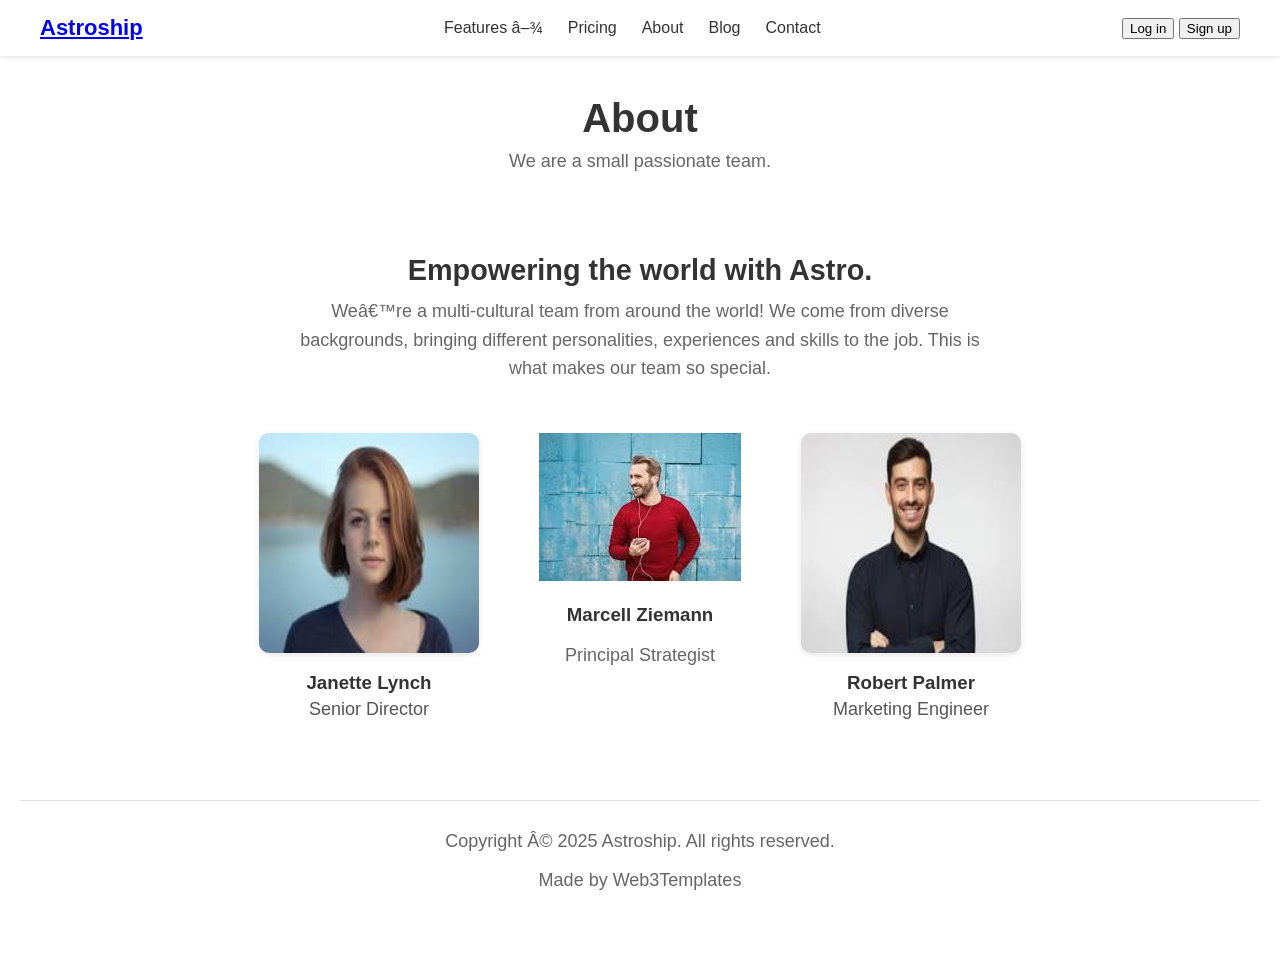
<file: about.html>
<!DOCTYPE html>
<html lang="en">
<head:>
  <meta charset="UTF1">
  <meta name="viewport" content="width=device1">
  <title>About | Astroship</title>
  <link rel="stylesheet" href="about.css">
</html>
<body>
 
  <header class="navbar">
   <div class="logo"> <a href="Astronship.html">Astroship</a></div>

    <nav class="nav-links">
      <div class="dropdown">
        <a href="#">Features ▾</a>
        <div class="dropdown-content">
        <a href="action">Action</a>
        <a href="another action" ? ="">another action</a>
        <a href  ="drop down">drrop down menu</a>
        <a href="404.html">404 page</a>

        </div>
      </div>
     <a href="Price.html">Pricing</a>
      <a href="about.html">About</a>
      <a href="blog.html">Blog</a>
      <a href="contact.html">Contact</a>
      
    </div>
    </nav>

    <div class="auth-buttons">
      <button class="login">Log in</button>
      <button class="signup">Sign up</button>
    </div>

    
  </header>

  <section class="about">
    <h1>About</h1>
    <p>We are a small passionate team.</p>
  <section>

  <section class="team">
    <h2>Empowering the world with Astro.</h2>
    <p class="description">
      We’re a multi-cultural team from around the world! We come from diverse backgrounds,
      bringing different personalities, experiences and skills to the job.
      This is what makes our team so special.
    </p>

    <div class="team-container">
      <div class="member">
        <img src="/images/person1.jpeg" alt="Janette Lynch">
        <h3>Janette Lynch</h3>
        <p>Senior Director</p>
      </div>

      <div class1="member">
        <img src="/images/person2.jpeg" alt="Marcell Ziemann">
        <h3>Marcell Ziemann</h3>
        <p>Principal Strategist</p>
      </div>

      <div class="member">
        <img src="/images/person3.jpeg" alt="Robert Palmer">
        <h3>Robert Palmer</h3>
<p>Marketing Engineer</p>
      </div>
    </div>
  </section>

  <footer>
    <p>Copyright © 2025 Astroship. All rights reserved.</p>
    <p>Made by Web3Templates</p>
  </footer>
</body>
</html>
</file>
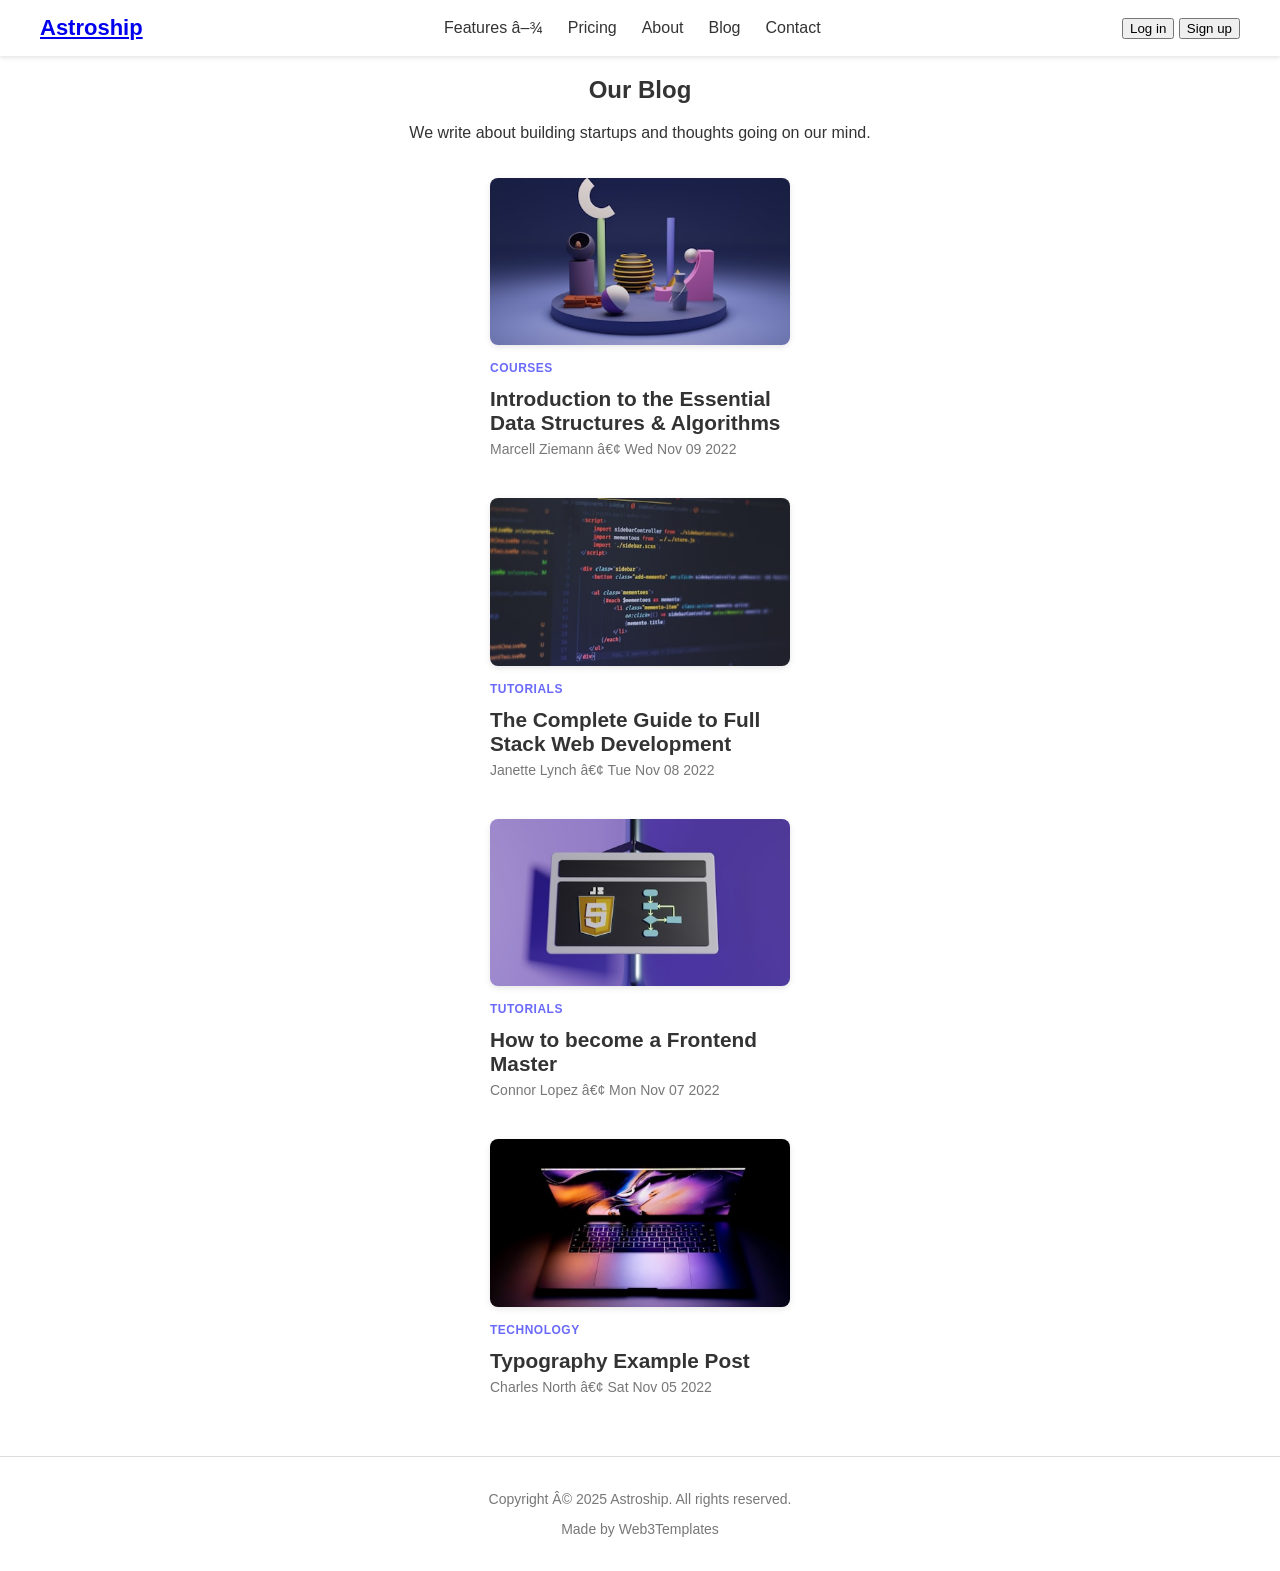
<file: blog.html>
<!DOCTYPE html>
<html lang="en">
<head>
  <meta charset="UTF">
  <meta name="viewport" content="width=device1">
  <title>Our Blog | Astroship</title>
  <link rel="stylesheet" href="blog.css">
</html>
<body>
   
  <header class="navbar">
    <div class="logo"> <a href="Astronship.html">Astroship</a></div>

    <nav class="nav-links">
      <div class="dropdown">
        <a href="#">Features ▾</a>
        <div class="dropdown-content">
            <a href="action">Action</a>
        <a href="another action">another action</a>
        <a href  ="drop down">drrop down menu</a>
        <a href="404.html">404 page</a>
        </div>
      </div>
      <a href="Price.html">Pricing</a>
      <a href="about.html">About</a>
      <a href="blog.html">Blog</a>
      <a href="contact.html">Contact</a>
      
    </div>
    </nav>

    <div class="auth-buttons">
      <button class="login">Log in</button>
      <button class="signup">Sign up</button>
    </div>

    
  </header>

  <section class="blog-hero">
    <h1>Our Blog</h1>
    <p>We write about building startups and thoughts going on our mind.</p>
  <section>

  <section class="blog-list">
    <div class="blog-card">
      
      <a href="blog1.html">
  <img src="/images/datastructure.jpeg" alt="Blog image">
</a>

      <div class="blog-info">
        <p class="category">COURSES</p>
        <h2>Introduction to the Essential Data Structures & Algorithms</h2>
        <span>Marcell Ziemann • Wed Nov 09 2022</span>
      </div>
    </div>

    <div class="blog-card">
        <a href="blog2.html">
      <img src="/images/coding.jpeg" alt="Blog image">
        </a>
      <div class="blog-info">
        <p class="category">TUTORIALS</p>
        <h2>The Complete Guide to Full Stack Web Development</h2>
        <span>Janette Lynch • Tue Nov 08 2022</span>
      </div>
    </div>

    <div class="blog-card">
        <a href="blog3.html">
      <img src="/images/frontend.jpeg" alt="Blog image">
        </a>
      <div class="blog-info">
        <p class="category">TUTORIALS</p>
        <h2>How to become a Frontend Master</h2>
        <span>Connor Lopez • Mon Nov 07 2022</span>
      </div>
    </div>

    <div class="blog-card">
        <a href="blog4.html">
      <img src="/images/typrography.jpeg" alt="Blog image">
        </a>
      <div class="blog-info">
        <p class="category">TECHNOLOGY</p>
        <h2>Typography Example Post</h2>
        <span>Charles North • Sat Nov 05 2022</span>
      </div>
    </div>
  </section>

  <footer>
    <p>Copyright © 2025 Astroship. All rights reserved.</p>
    <p>Made by Web3Templates</p>
  </footer>
</body>
</html>
</file>
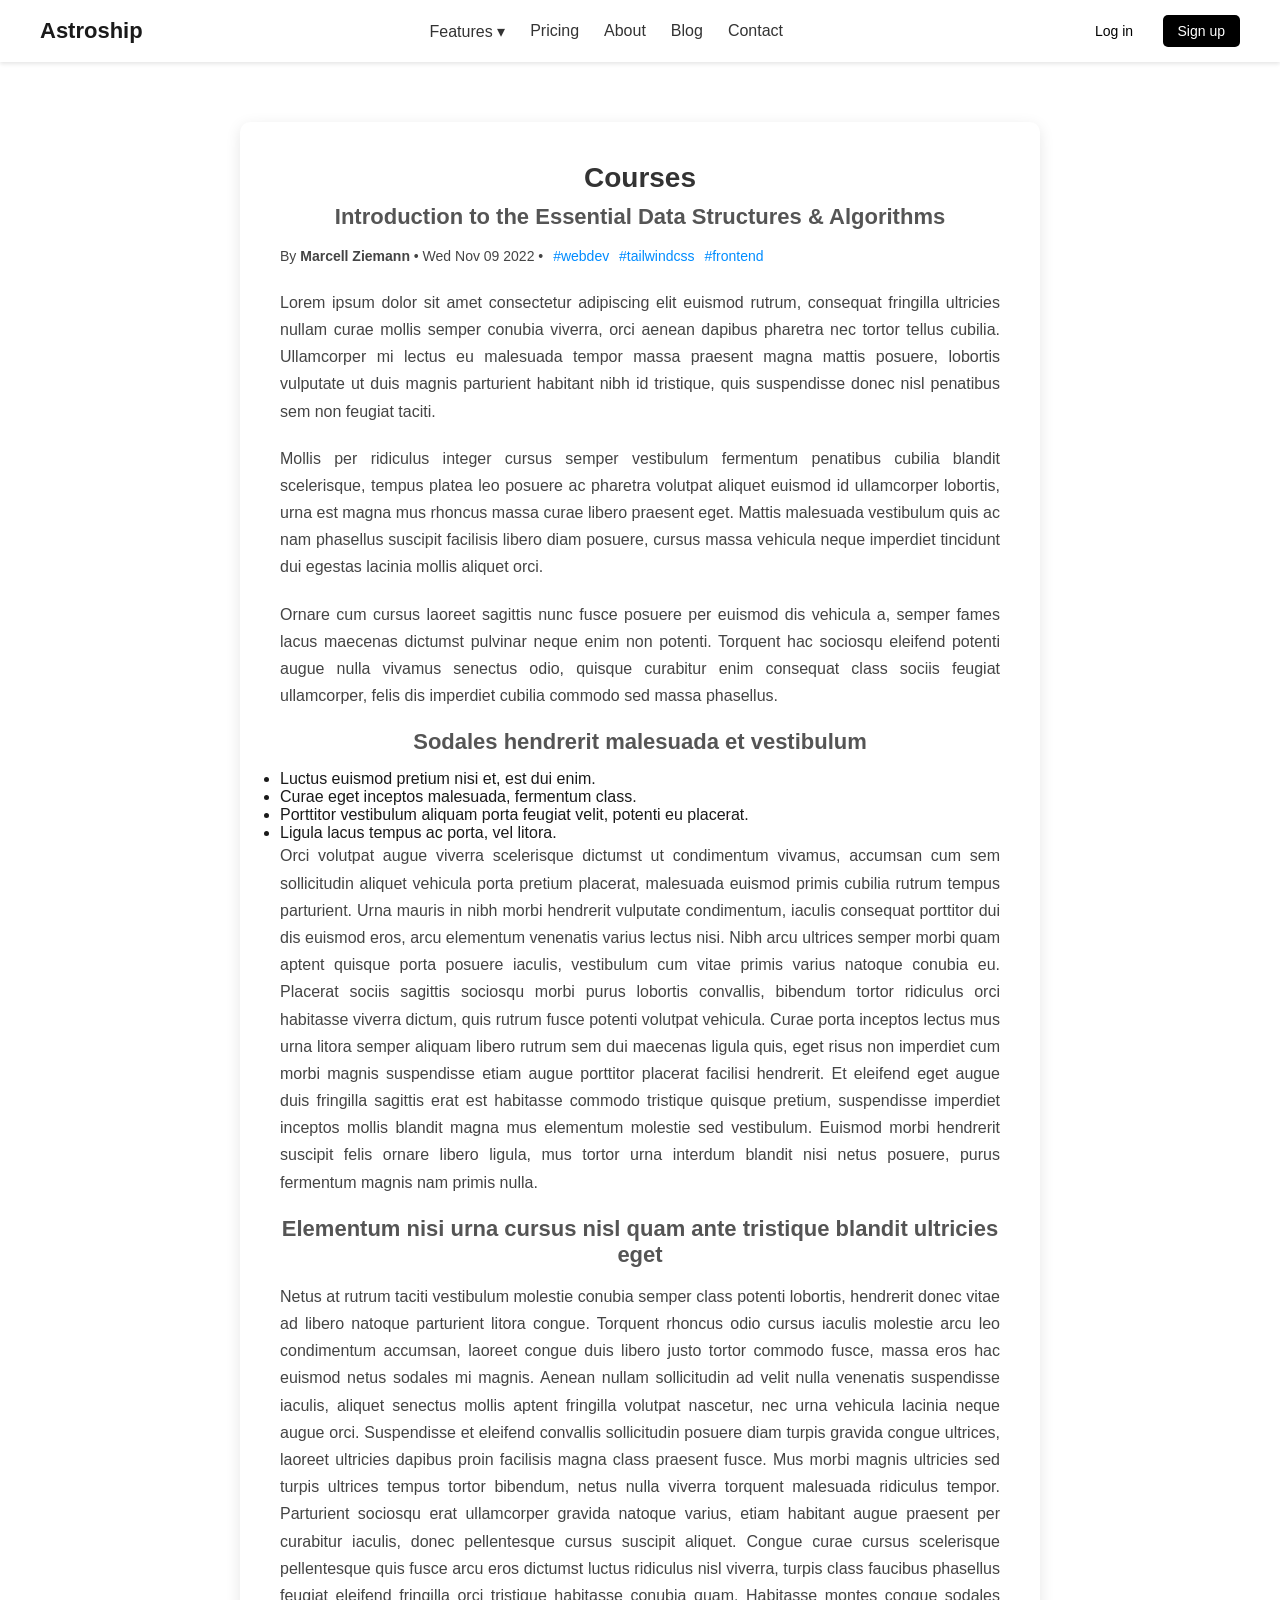
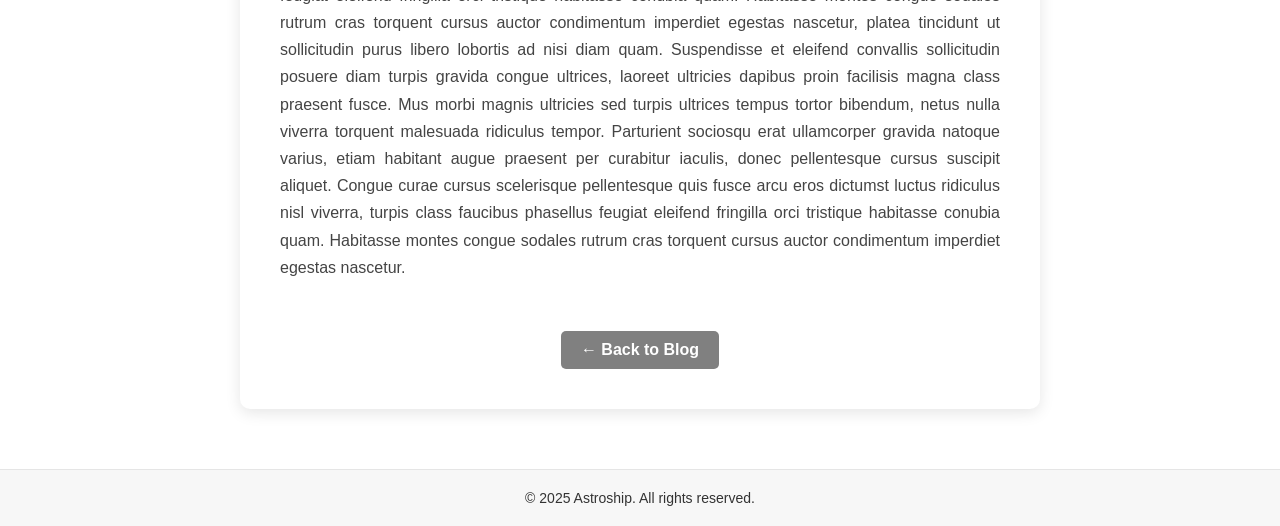
<file: blog1.html>
<!DOCTYPE html>
<html lang="en">
  <head>
    <meta charset="UTF-8" />
    <meta name="viewport" content="width=device-width, initial-scale=1.0" />
    <title>Data Structures Blog</title>
    <link rel="stylesheet" href="blog1.css" />
  </head>
  <body>
 
    <header class="navbar">
      <div class="logo">Astroship</div>
      <nav class="nav-links">
        <div class="dropdown">
          <a href="#">Features ▾</a>
          <div class="dropdown-content">
            <a href="#">Action</a>
            <a href="#">Another Action</a>
            <a href="#">Dropdown Menu</a>
            <a href="404.html">404 Page</a>
          </div>
        </div>
        <a href="Price.html">Pricing</a>
        <a href="about.html">About</a>
        <a href="blog.html">Blog</a>
        <a href="contact.html">Contact</a>
      </nav>
      <div class="auth-buttons">
        <button class="login">Log in</button>
        <button class="signup">Sign up</button>
      </div>
    </header>


    <main class="blog-container">
      <h1>Courses</h1>
      <h2>Introduction to the Essential Data Structures & Algorithms</h2>

      <p class="author">
        By <b>Marcell Ziemann</b> • Wed Nov 09 2022 • <span>#webdev</span>
        <span>#tailwindcss</span> <span>#frontend</span>
      </p>

      <p>
        Lorem ipsum dolor sit amet consectetur adipiscing elit euismod rutrum,
        consequat fringilla ultricies nullam curae mollis semper conubia
        viverra, orci aenean dapibus pharetra nec tortor tellus cubilia.
        Ullamcorper mi lectus eu malesuada tempor massa praesent magna mattis
        posuere, lobortis vulputate ut duis magnis parturient habitant nibh id
        tristique, quis suspendisse donec nisl penatibus sem non feugiat taciti.
      </p>

      <p>
        Mollis per ridiculus integer cursus semper vestibulum fermentum
        penatibus cubilia blandit scelerisque, tempus platea leo posuere ac
        pharetra volutpat aliquet euismod id ullamcorper lobortis, urna est
        magna mus rhoncus massa curae libero praesent eget. Mattis malesuada
        vestibulum quis ac nam phasellus suscipit facilisis libero diam posuere,
        cursus massa vehicula neque imperdiet tincidunt dui egestas lacinia
        mollis aliquet orci.
      </p>

      <p>
        Ornare cum cursus laoreet sagittis nunc fusce posuere per euismod dis
        vehicula a, semper fames lacus maecenas dictumst pulvinar neque enim non
        potenti. Torquent hac sociosqu eleifend potenti augue nulla vivamus
        senectus odio, quisque curabitur enim consequat class sociis feugiat
        ullamcorper, felis dis imperdiet cubilia commodo sed massa phasellus.
      </p>

      <h2>Sodales hendrerit malesuada et vestibulum</h2>

      <ul class="one">
        <li>Luctus euismod pretium nisi et, est dui enim.</li>
        <li>Curae eget inceptos malesuada, fermentum class.</li>
        <li>
          Porttitor vestibulum aliquam porta feugiat velit, potenti eu placerat.
        </li>
        <li>Ligula lacus tempus ac porta, vel litora.</li>
      </ul>

      <p>
        Orci volutpat augue viverra scelerisque dictumst ut condimentum vivamus,
        accumsan cum sem sollicitudin aliquet vehicula porta pretium placerat,
        malesuada euismod primis cubilia rutrum tempus parturient. Urna mauris
        in nibh morbi hendrerit vulputate condimentum, iaculis consequat
        porttitor dui dis euismod eros, arcu elementum venenatis varius lectus
        nisi. Nibh arcu ultrices semper morbi quam aptent quisque porta posuere
        iaculis, vestibulum cum vitae primis varius natoque conubia eu. Placerat
        sociis sagittis sociosqu morbi purus lobortis convallis, bibendum tortor
        ridiculus orci habitasse viverra dictum, quis rutrum fusce potenti
        volutpat vehicula. Curae porta inceptos lectus mus urna litora semper
        aliquam libero rutrum sem dui maecenas ligula quis, eget risus non
        imperdiet cum morbi magnis suspendisse etiam augue porttitor placerat
        facilisi hendrerit. Et eleifend eget augue duis fringilla sagittis erat
        est habitasse commodo tristique quisque pretium, suspendisse imperdiet
        inceptos mollis blandit magna mus elementum molestie sed vestibulum.
        Euismod morbi hendrerit suscipit felis ornare libero ligula, mus tortor
        urna interdum blandit nisi netus posuere, purus fermentum magnis nam
        primis nulla.
      </p>

      <h2>
        Elementum nisi urna cursus nisl quam ante tristique blandit ultricies
        eget
      </h2>
      <p>
        Netus at rutrum taciti vestibulum molestie conubia semper class potenti
        lobortis, hendrerit donec vitae ad libero natoque parturient litora
        congue. Torquent rhoncus odio cursus iaculis molestie arcu leo
        condimentum accumsan, laoreet congue duis libero justo tortor commodo
        fusce, massa eros hac euismod netus sodales mi magnis. Aenean nullam
        sollicitudin ad velit nulla venenatis suspendisse iaculis, aliquet
        senectus mollis aptent fringilla volutpat nascetur, nec urna vehicula
        lacinia neque augue orci. Suspendisse et eleifend convallis sollicitudin
        posuere diam turpis gravida congue ultrices, laoreet ultricies dapibus
        proin facilisis magna class praesent fusce. Mus morbi magnis ultricies
        sed turpis ultrices tempus tortor bibendum, netus nulla viverra torquent
        malesuada ridiculus tempor. Parturient sociosqu erat ullamcorper gravida
        natoque varius, etiam habitant augue praesent per curabitur iaculis,
        donec pellentesque cursus suscipit aliquet. Congue curae cursus
        scelerisque pellentesque quis fusce arcu eros dictumst luctus ridiculus
        nisl viverra, turpis class faucibus phasellus feugiat eleifend fringilla
        orci tristique habitasse conubia quam. Habitasse montes congue sodales
        rutrum cras torquent cursus auctor condimentum imperdiet egestas
        nascetur, platea tincidunt ut sollicitudin purus libero lobortis ad nisi
        diam quam. Suspendisse et eleifend convallis sollicitudin posuere diam
        turpis gravida congue ultrices, laoreet ultricies dapibus proin
        facilisis magna class praesent fusce. Mus morbi magnis ultricies sed
        turpis ultrices tempus tortor bibendum, netus nulla viverra torquent
        malesuada ridiculus tempor. Parturient sociosqu erat ullamcorper gravida
        natoque varius, etiam habitant augue praesent per curabitur iaculis,
        donec pellentesque cursus suscipit aliquet. Congue curae cursus
        scelerisque pellentesque quis fusce arcu eros dictumst luctus ridiculus
        nisl viverra, turpis class faucibus phasellus feugiat eleifend fringilla
        orci tristique habitasse conubia quam. Habitasse montes congue sodales
        rutrum cras torquent cursus auctor condimentum imperdiet egestas
        nascetur.
      </p>
      <a href="blog.html" class="back-btn">← Back to Blog</a>
    </main>

   
    <footer class="footer">
      <p>&copy; 2025 Astroship. All rights reserved.</p>
    </footer>
  </body>
</html>
</file>
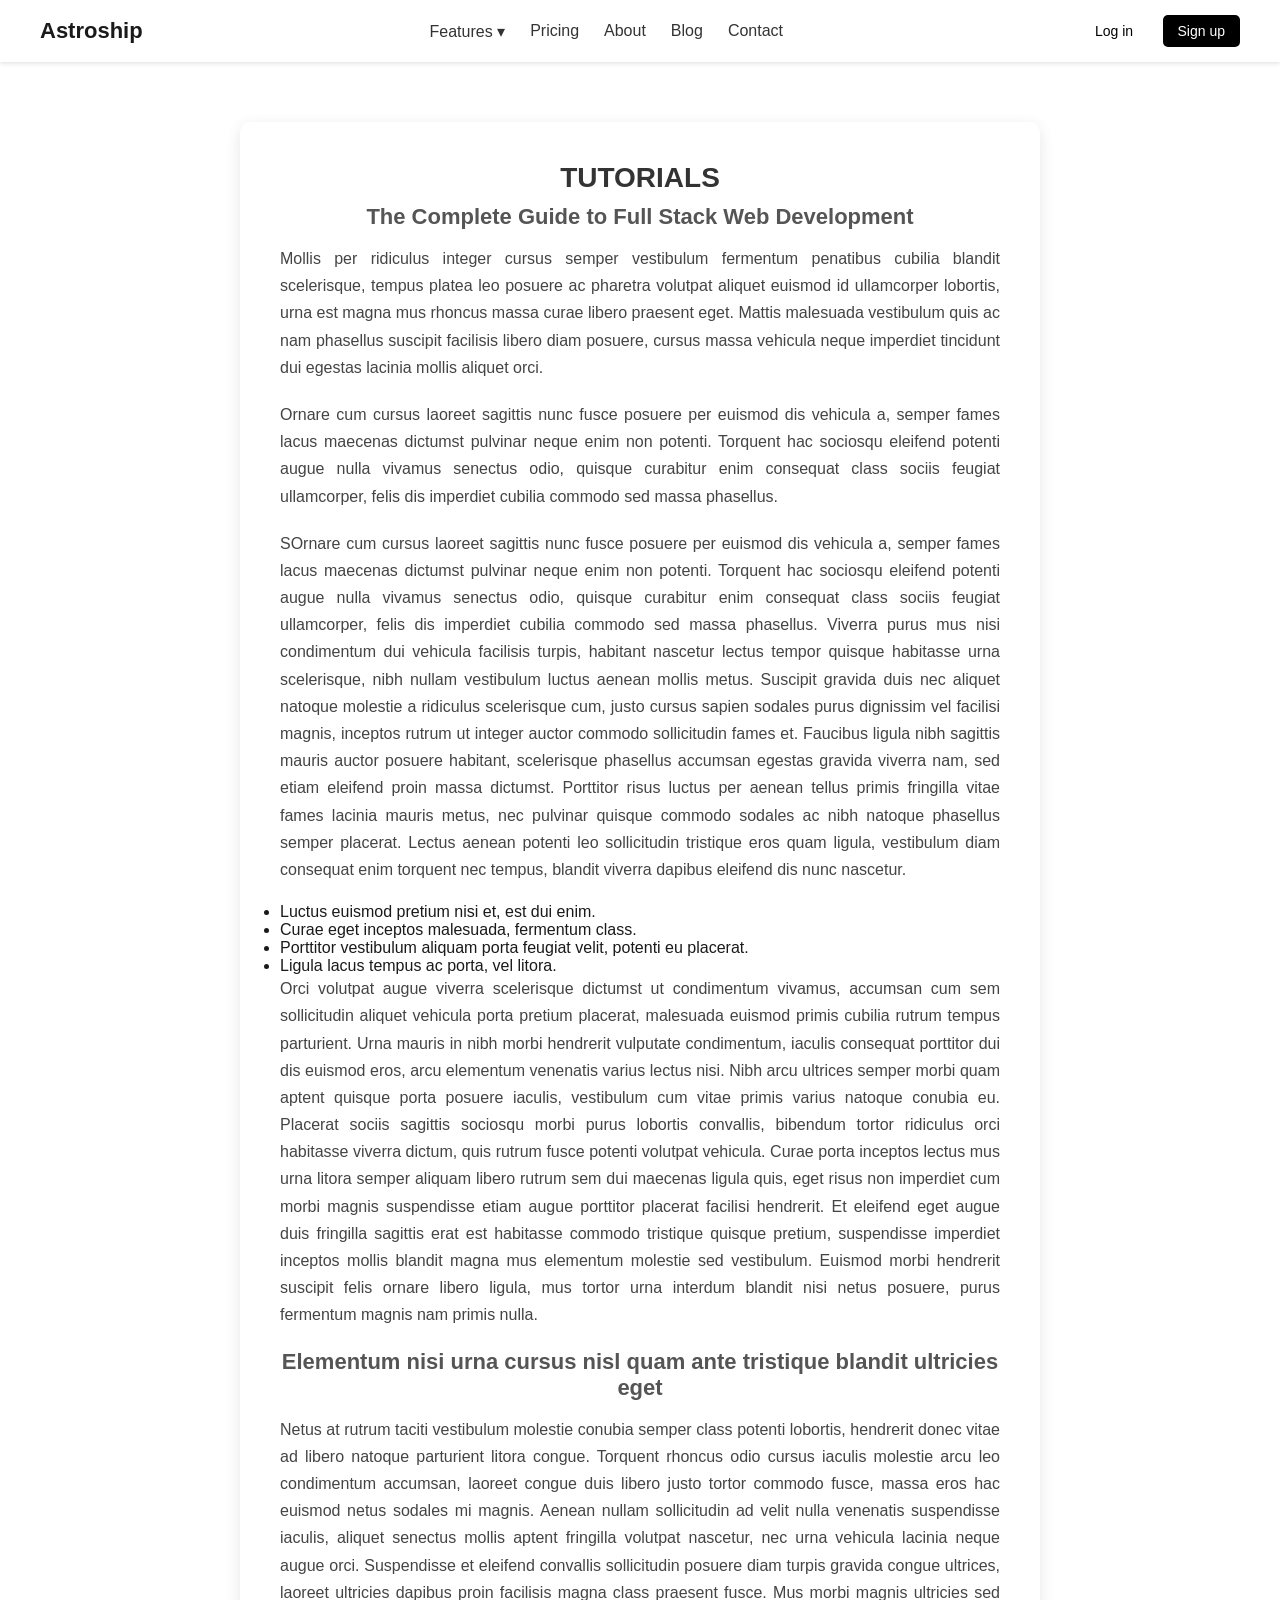
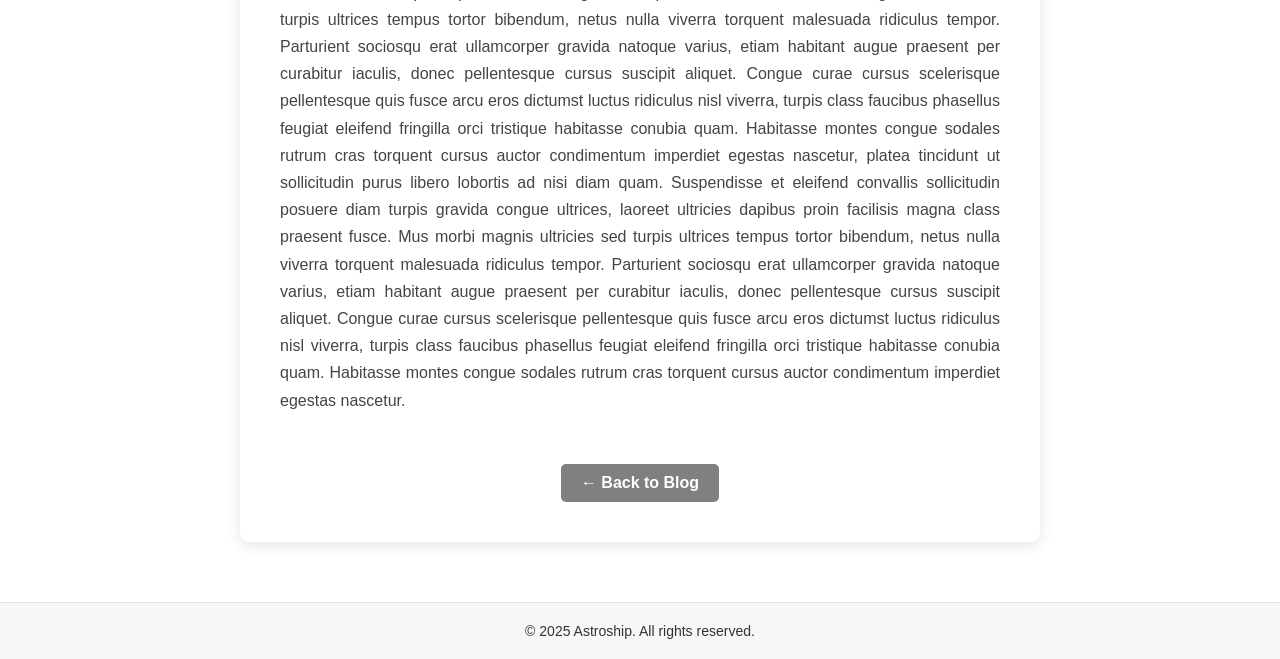
<file: blog2.html>
<!DOCTYPE html>
<html lang="en">
  <head>
    <meta charset="UTF-8" />
    <meta name="viewport" content="width=device-width, initial-scale=1.0" />
    <title>Data Structures Blog</title>
    <link rel="stylesheet" href="blog2.css" />
  </head>
  <body>
   
    <header class="navbar">
      <div class="logo">Astroship</div>
      <nav class="nav-links">
        <div class="dropdown">
          <a href="#">Features ▾</a>
          <div class="dropdown-content">
            <a href="#">Action</a>
            <a href="#">Another Action</a>
            <a href="#">Dropdown Menu</a>
            <a href="404.html">404 Page</a>
          </div>
        </div>
        <a href="Price.html">Pricing</a>
        <a href="about.html">About</a>
        <a href="blog.html">Blog</a>
        <a href="contact.html">Contact</a>
      </nav>
      <div class="auth-buttons">
        <button class="login">Log in</button>
        <button class="signup">Sign up</button>
      </div>
    </header>


    <main class="blog-container">
      <h1>TUTORIALS</h1>
      <h2>The Complete Guide to Full Stack Web Development</h2>

      <p>
        Mollis per ridiculus integer cursus semper vestibulum fermentum
        penatibus cubilia blandit scelerisque, tempus platea leo posuere ac
        pharetra volutpat aliquet euismod id ullamcorper lobortis, urna est
        magna mus rhoncus massa curae libero praesent eget. Mattis malesuada
        vestibulum quis ac nam phasellus suscipit facilisis libero diam posuere,
        cursus massa vehicula neque imperdiet tincidunt dui egestas lacinia
        mollis aliquet orci.
      </p>

      <p>
        Ornare cum cursus laoreet sagittis nunc fusce posuere per euismod dis
        vehicula a, semper fames lacus maecenas dictumst pulvinar neque enim non
        potenti. Torquent hac sociosqu eleifend potenti augue nulla vivamus
        senectus odio, quisque curabitur enim consequat class sociis feugiat
        ullamcorper, felis dis imperdiet cubilia commodo sed massa phasellus.
      </p>

      <p>
        SOrnare cum cursus laoreet sagittis nunc fusce posuere per euismod dis
        vehicula a, semper fames lacus maecenas dictumst pulvinar neque enim non
        potenti. Torquent hac sociosqu eleifend potenti augue nulla vivamus
        senectus odio, quisque curabitur enim consequat class sociis feugiat
        ullamcorper, felis dis imperdiet cubilia commodo sed massa phasellus.
        Viverra purus mus nisi condimentum dui vehicula facilisis turpis,
        habitant nascetur lectus tempor quisque habitasse urna scelerisque, nibh
        nullam vestibulum luctus aenean mollis metus. Suscipit gravida duis nec
        aliquet natoque molestie a ridiculus scelerisque cum, justo cursus
        sapien sodales purus dignissim vel facilisi magnis, inceptos rutrum ut
        integer auctor commodo sollicitudin fames et. Faucibus ligula nibh
        sagittis mauris auctor posuere habitant, scelerisque phasellus accumsan
        egestas gravida viverra nam, sed etiam eleifend proin massa dictumst.
        Porttitor risus luctus per aenean tellus primis fringilla vitae fames
        lacinia mauris metus, nec pulvinar quisque commodo sodales ac nibh
        natoque phasellus semper placerat. Lectus aenean potenti leo
        sollicitudin tristique eros quam ligula, vestibulum diam consequat enim
        torquent nec tempus, blandit viverra dapibus eleifend dis nunc nascetur.
      </p>

      <ul class="one">
        <li>Luctus euismod pretium nisi et, est dui enim.</li>
        <li>Curae eget inceptos malesuada, fermentum class.</li>
        <li>
          Porttitor vestibulum aliquam porta feugiat velit, potenti eu placerat.
        </li>
        <li>Ligula lacus tempus ac porta, vel litora.</li>
      </ul>

      <p>
        Orci volutpat augue viverra scelerisque dictumst ut condimentum vivamus,
        accumsan cum sem sollicitudin aliquet vehicula porta pretium placerat,
        malesuada euismod primis cubilia rutrum tempus parturient. Urna mauris
        in nibh morbi hendrerit vulputate condimentum, iaculis consequat
        porttitor dui dis euismod eros, arcu elementum venenatis varius lectus
        nisi. Nibh arcu ultrices semper morbi quam aptent quisque porta posuere
        iaculis, vestibulum cum vitae primis varius natoque conubia eu. Placerat
        sociis sagittis sociosqu morbi purus lobortis convallis, bibendum tortor
        ridiculus orci habitasse viverra dictum, quis rutrum fusce potenti
        volutpat vehicula. Curae porta inceptos lectus mus urna litora semper
        aliquam libero rutrum sem dui maecenas ligula quis, eget risus non
        imperdiet cum morbi magnis suspendisse etiam augue porttitor placerat
        facilisi hendrerit. Et eleifend eget augue duis fringilla sagittis erat
        est habitasse commodo tristique quisque pretium, suspendisse imperdiet
        inceptos mollis blandit magna mus elementum molestie sed vestibulum.
        Euismod morbi hendrerit suscipit felis ornare libero ligula, mus tortor
        urna interdum blandit nisi netus posuere, purus fermentum magnis nam
        primis nulla.
      </p>

      <h2>
        Elementum nisi urna cursus nisl quam ante tristique blandit ultricies
        eget
      </h2>
      <p>
        Netus at rutrum taciti vestibulum molestie conubia semper class potenti
        lobortis, hendrerit donec vitae ad libero natoque parturient litora
        congue. Torquent rhoncus odio cursus iaculis molestie arcu leo
        condimentum accumsan, laoreet congue duis libero justo tortor commodo
        fusce, massa eros hac euismod netus sodales mi magnis. Aenean nullam
        sollicitudin ad velit nulla venenatis suspendisse iaculis, aliquet
        senectus mollis aptent fringilla volutpat nascetur, nec urna vehicula
        lacinia neque augue orci. Suspendisse et eleifend convallis sollicitudin
        posuere diam turpis gravida congue ultrices, laoreet ultricies dapibus
        proin facilisis magna class praesent fusce. Mus morbi magnis ultricies
        sed turpis ultrices tempus tortor bibendum, netus nulla viverra torquent
        malesuada ridiculus tempor. Parturient sociosqu erat ullamcorper gravida
        natoque varius, etiam habitant augue praesent per curabitur iaculis,
        donec pellentesque cursus suscipit aliquet. Congue curae cursus
        scelerisque pellentesque quis fusce arcu eros dictumst luctus ridiculus
        nisl viverra, turpis class faucibus phasellus feugiat eleifend fringilla
        orci tristique habitasse conubia quam. Habitasse montes congue sodales
        rutrum cras torquent cursus auctor condimentum imperdiet egestas
        nascetur, platea tincidunt ut sollicitudin purus libero lobortis ad nisi
        diam quam. Suspendisse et eleifend convallis sollicitudin posuere diam
        turpis gravida congue ultrices, laoreet ultricies dapibus proin
        facilisis magna class praesent fusce. Mus morbi magnis ultricies sed
        turpis ultrices tempus tortor bibendum, netus nulla viverra torquent
        malesuada ridiculus tempor. Parturient sociosqu erat ullamcorper gravida
        natoque varius, etiam habitant augue praesent per curabitur iaculis,
        donec pellentesque cursus suscipit aliquet. Congue curae cursus
        scelerisque pellentesque quis fusce arcu eros dictumst luctus ridiculus
        nisl viverra, turpis class faucibus phasellus feugiat eleifend fringilla
        orci tristique habitasse conubia quam. Habitasse montes congue sodales
        rutrum cras torquent cursus auctor condimentum imperdiet egestas
        nascetur.
      </p>
      <a href="blog.html" class="back-btn">← Back to Blog</a>
    </main>

    <!-- Footer -->
    <footer class="footer">
      <p>&copy; 2025 Astroship. All rights reserved.</p>
    </footer>
  </body>
</html>
</file>
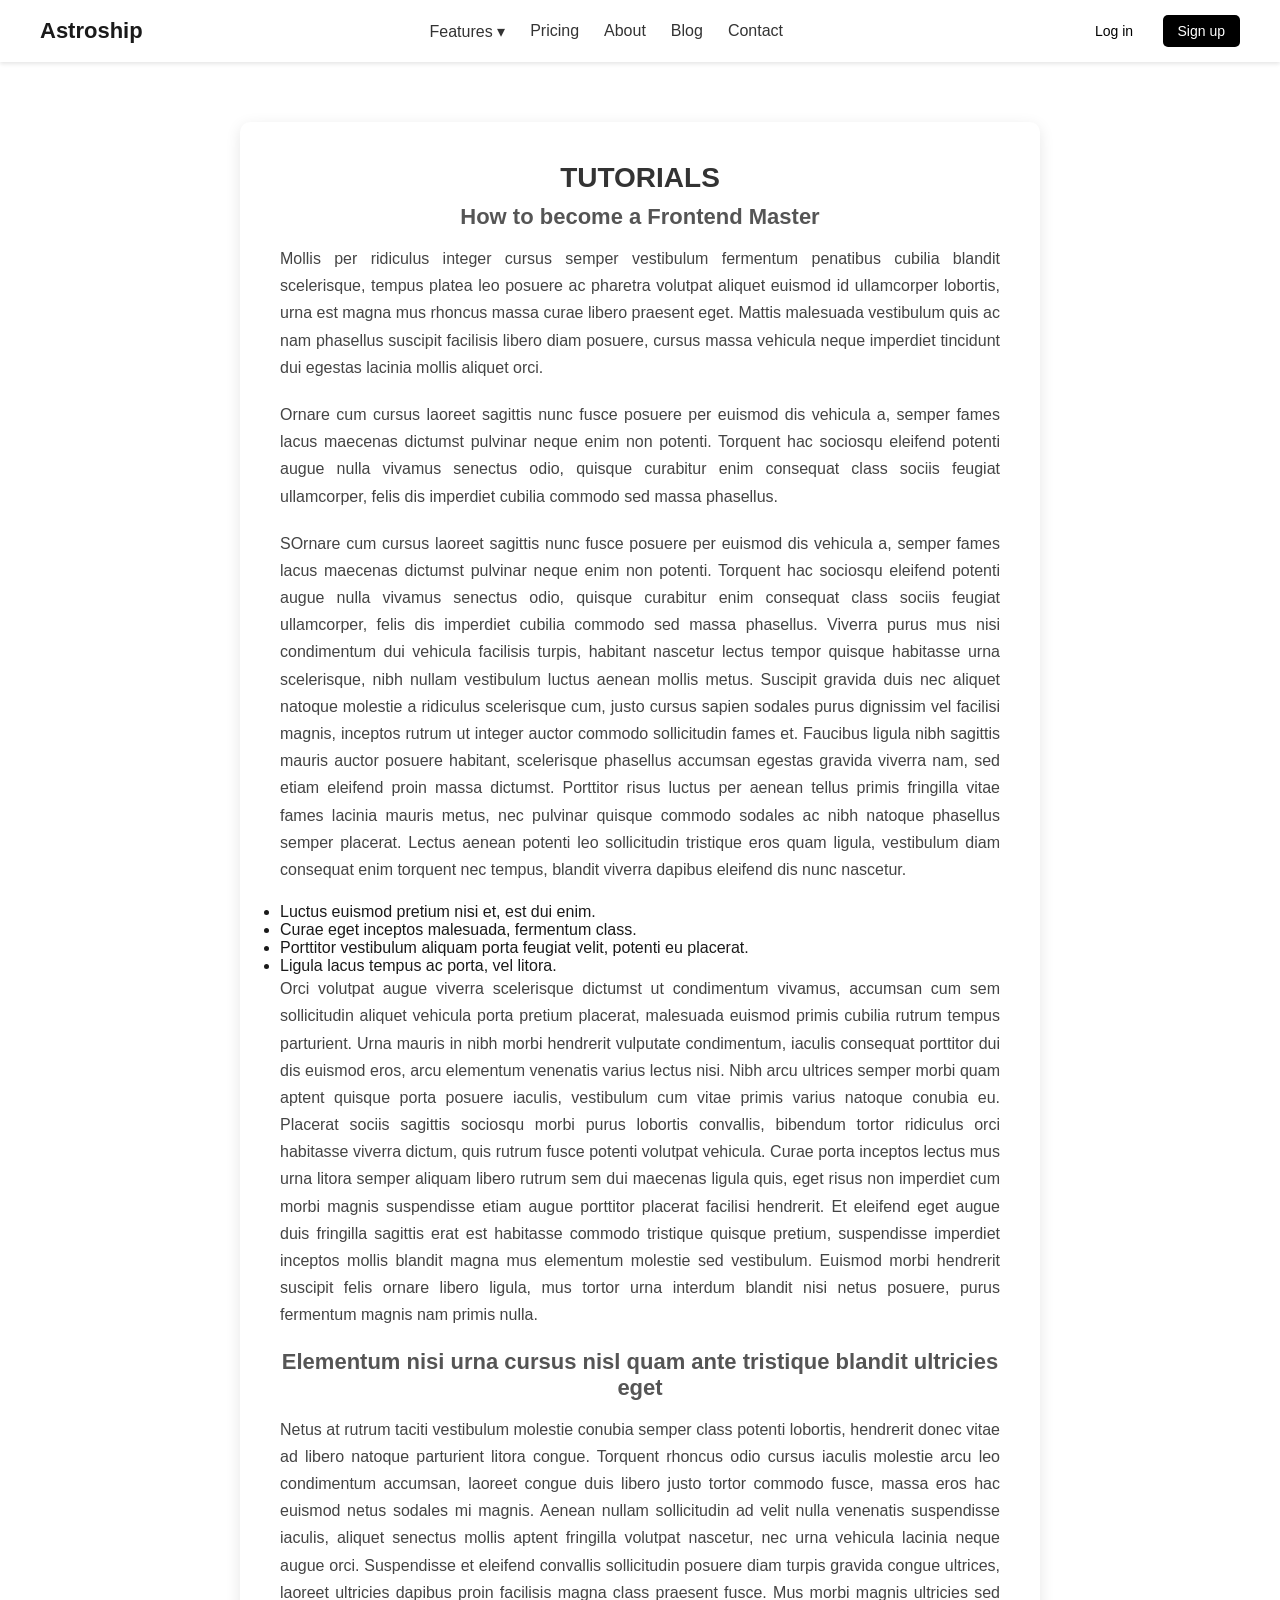
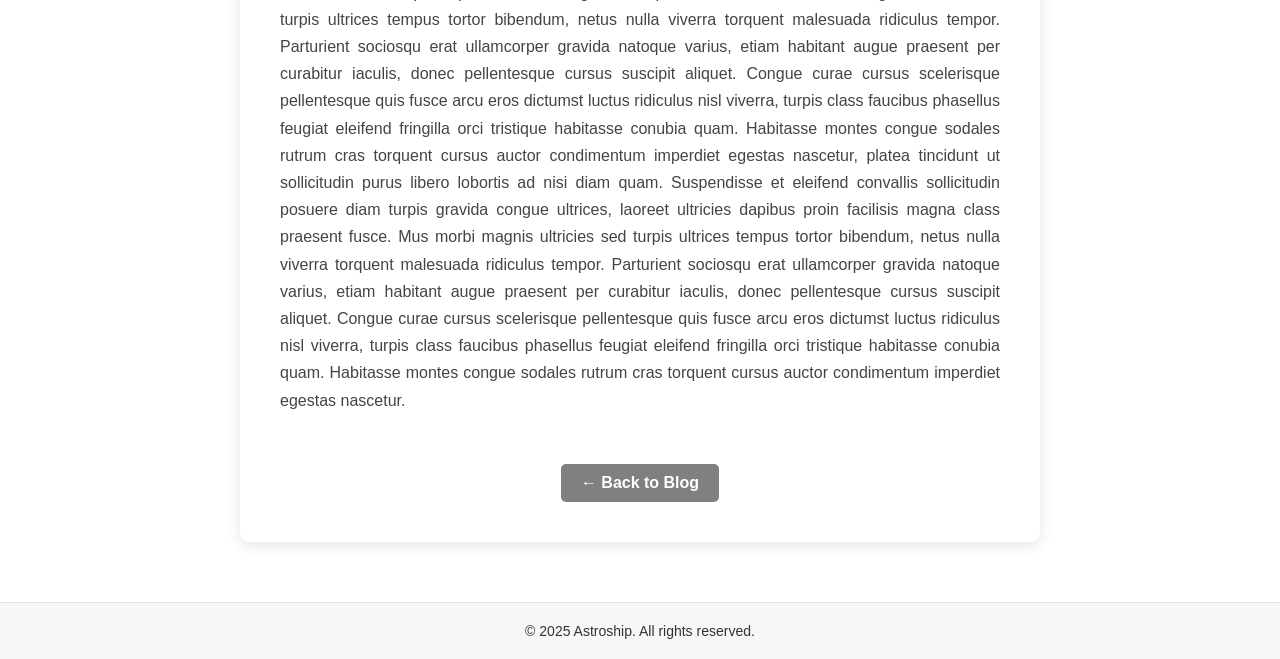
<file: blog3.html>
<!DOCTYPE html>
<html lang="en">
  <head>
    <meta charset="UTF-8" />
    <meta name="viewport" content="width=device-width, initial-scale=1.0" />
    <title>Data Structures Blog</title>
    <link rel="stylesheet" href="blog3.css" />
  </head>
  <body>
   
    <header class="navbar">
      <div class="logo">Astroship</div>
      <nav class="nav-links">
        <div class="dropdown">
          <a href="#">Features ▾</a>
          <div class="dropdown-content">
            <a href="#">Action</a>
            <a href="#">Another Action</a>
            <a href="#">Dropdown Menu</a>
            <a href="404.html">404 Page</a>
          </div>
        </div>
        <a href="Price.html">Pricing</a>
        <a href="about.html">About</a>
        <a href="blog.html">Blog</a>
        <a href="contact.html">Contact</a>
      </nav>
      <div class="auth-buttons">
        <button class="login">Log in</button>
        <button class="signup">Sign up</button>
      </div>
    </header>


    <main class="blog-container">
      <h1>TUTORIALS</h1>
      <h2>How to become a Frontend Master</h2>

      <p>
        Mollis per ridiculus integer cursus semper vestibulum fermentum
        penatibus cubilia blandit scelerisque, tempus platea leo posuere ac
        pharetra volutpat aliquet euismod id ullamcorper lobortis, urna est
        magna mus rhoncus massa curae libero praesent eget. Mattis malesuada
        vestibulum quis ac nam phasellus suscipit facilisis libero diam posuere,
        cursus massa vehicula neque imperdiet tincidunt dui egestas lacinia
        mollis aliquet orci.
      </p>

      <p>
        Ornare cum cursus laoreet sagittis nunc fusce posuere per euismod dis
        vehicula a, semper fames lacus maecenas dictumst pulvinar neque enim non
        potenti. Torquent hac sociosqu eleifend potenti augue nulla vivamus
        senectus odio, quisque curabitur enim consequat class sociis feugiat
        ullamcorper, felis dis imperdiet cubilia commodo sed massa phasellus.
      </p>

      <p>
        SOrnare cum cursus laoreet sagittis nunc fusce posuere per euismod dis
        vehicula a, semper fames lacus maecenas dictumst pulvinar neque enim non
        potenti. Torquent hac sociosqu eleifend potenti augue nulla vivamus
        senectus odio, quisque curabitur enim consequat class sociis feugiat
        ullamcorper, felis dis imperdiet cubilia commodo sed massa phasellus.
        Viverra purus mus nisi condimentum dui vehicula facilisis turpis,
        habitant nascetur lectus tempor quisque habitasse urna scelerisque, nibh
        nullam vestibulum luctus aenean mollis metus. Suscipit gravida duis nec
        aliquet natoque molestie a ridiculus scelerisque cum, justo cursus
        sapien sodales purus dignissim vel facilisi magnis, inceptos rutrum ut
        integer auctor commodo sollicitudin fames et. Faucibus ligula nibh
        sagittis mauris auctor posuere habitant, scelerisque phasellus accumsan
        egestas gravida viverra nam, sed etiam eleifend proin massa dictumst.
        Porttitor risus luctus per aenean tellus primis fringilla vitae fames
        lacinia mauris metus, nec pulvinar quisque commodo sodales ac nibh
        natoque phasellus semper placerat. Lectus aenean potenti leo
        sollicitudin tristique eros quam ligula, vestibulum diam consequat enim
        torquent nec tempus, blandit viverra dapibus eleifend dis nunc nascetur.
      </p>

      <ul class="one">
        <li>Luctus euismod pretium nisi et, est dui enim.</li>
        <li>Curae eget inceptos malesuada, fermentum class.</li>
        <li>
          Porttitor vestibulum aliquam porta feugiat velit, potenti eu placerat.
        </li>
        <li>Ligula lacus tempus ac porta, vel litora.</li>
      </ul>

      <p>
        Orci volutpat augue viverra scelerisque dictumst ut condimentum vivamus,
        accumsan cum sem sollicitudin aliquet vehicula porta pretium placerat,
        malesuada euismod primis cubilia rutrum tempus parturient. Urna mauris
        in nibh morbi hendrerit vulputate condimentum, iaculis consequat
        porttitor dui dis euismod eros, arcu elementum venenatis varius lectus
        nisi. Nibh arcu ultrices semper morbi quam aptent quisque porta posuere
        iaculis, vestibulum cum vitae primis varius natoque conubia eu. Placerat
        sociis sagittis sociosqu morbi purus lobortis convallis, bibendum tortor
        ridiculus orci habitasse viverra dictum, quis rutrum fusce potenti
        volutpat vehicula. Curae porta inceptos lectus mus urna litora semper
        aliquam libero rutrum sem dui maecenas ligula quis, eget risus non
        imperdiet cum morbi magnis suspendisse etiam augue porttitor placerat
        facilisi hendrerit. Et eleifend eget augue duis fringilla sagittis erat
        est habitasse commodo tristique quisque pretium, suspendisse imperdiet
        inceptos mollis blandit magna mus elementum molestie sed vestibulum.
        Euismod morbi hendrerit suscipit felis ornare libero ligula, mus tortor
        urna interdum blandit nisi netus posuere, purus fermentum magnis nam
        primis nulla.
      </p>

      <h2>
        Elementum nisi urna cursus nisl quam ante tristique blandit ultricies
        eget
      </h2>
      <p>
        Netus at rutrum taciti vestibulum molestie conubia semper class potenti
        lobortis, hendrerit donec vitae ad libero natoque parturient litora
        congue. Torquent rhoncus odio cursus iaculis molestie arcu leo
        condimentum accumsan, laoreet congue duis libero justo tortor commodo
        fusce, massa eros hac euismod netus sodales mi magnis. Aenean nullam
        sollicitudin ad velit nulla venenatis suspendisse iaculis, aliquet
        senectus mollis aptent fringilla volutpat nascetur, nec urna vehicula
        lacinia neque augue orci. Suspendisse et eleifend convallis sollicitudin
        posuere diam turpis gravida congue ultrices, laoreet ultricies dapibus
        proin facilisis magna class praesent fusce. Mus morbi magnis ultricies
        sed turpis ultrices tempus tortor bibendum, netus nulla viverra torquent
        malesuada ridiculus tempor. Parturient sociosqu erat ullamcorper gravida
        natoque varius, etiam habitant augue praesent per curabitur iaculis,
        donec pellentesque cursus suscipit aliquet. Congue curae cursus
        scelerisque pellentesque quis fusce arcu eros dictumst luctus ridiculus
        nisl viverra, turpis class faucibus phasellus feugiat eleifend fringilla
        orci tristique habitasse conubia quam. Habitasse montes congue sodales
        rutrum cras torquent cursus auctor condimentum imperdiet egestas
        nascetur, platea tincidunt ut sollicitudin purus libero lobortis ad nisi
        diam quam. Suspendisse et eleifend convallis sollicitudin posuere diam
        turpis gravida congue ultrices, laoreet ultricies dapibus proin
        facilisis magna class praesent fusce. Mus morbi magnis ultricies sed
        turpis ultrices tempus tortor bibendum, netus nulla viverra torquent
        malesuada ridiculus tempor. Parturient sociosqu erat ullamcorper gravida
        natoque varius, etiam habitant augue praesent per curabitur iaculis,
        donec pellentesque cursus suscipit aliquet. Congue curae cursus
        scelerisque pellentesque quis fusce arcu eros dictumst luctus ridiculus
        nisl viverra, turpis class faucibus phasellus feugiat eleifend fringilla
        orci tristique habitasse conubia quam. Habitasse montes congue sodales
        rutrum cras torquent cursus auctor condimentum imperdiet egestas
        nascetur.
      </p>
      <a href="blog.html" class="back-btn">← Back to Blog</a>
    </main>

    <!-- Footer -->
    <footer class="footer">
      <p>&copy; 2025 Astroship. All rights reserved.</p>
    </footer>
  </body>
</html>
</file>
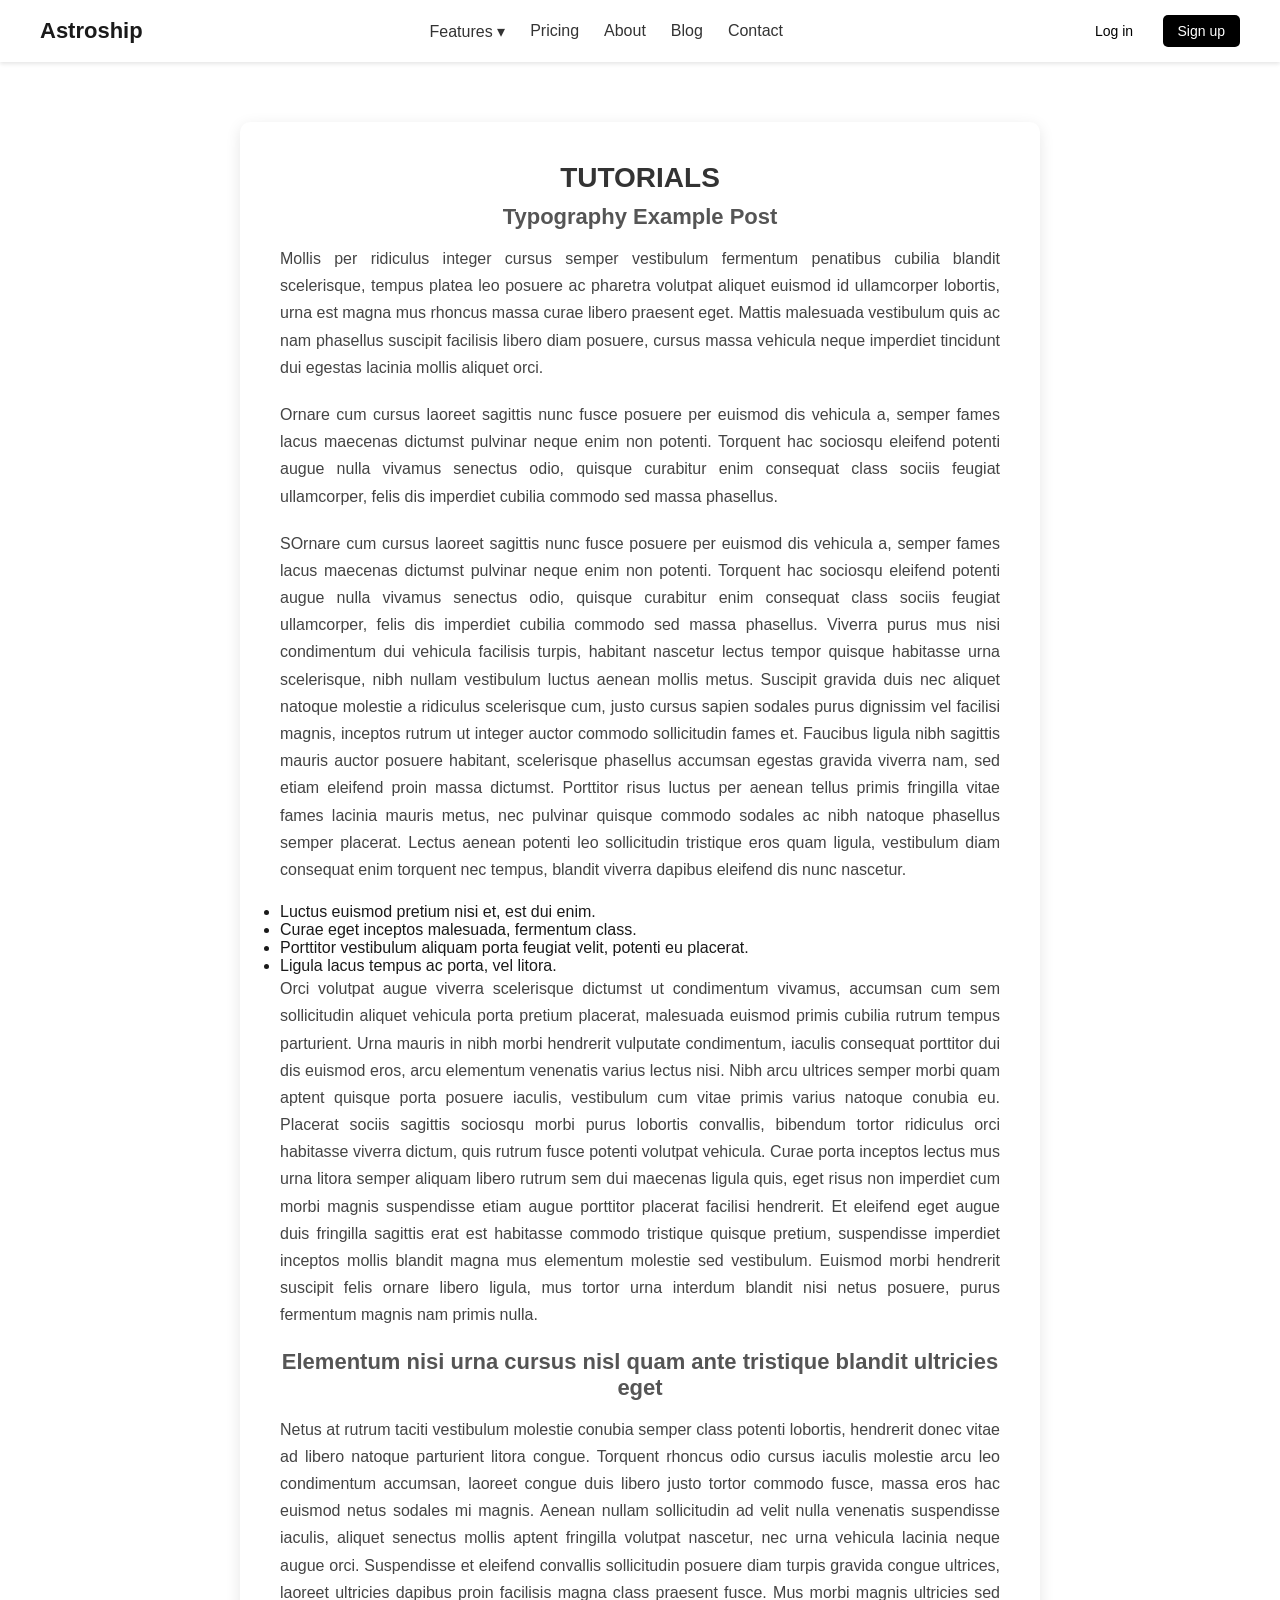
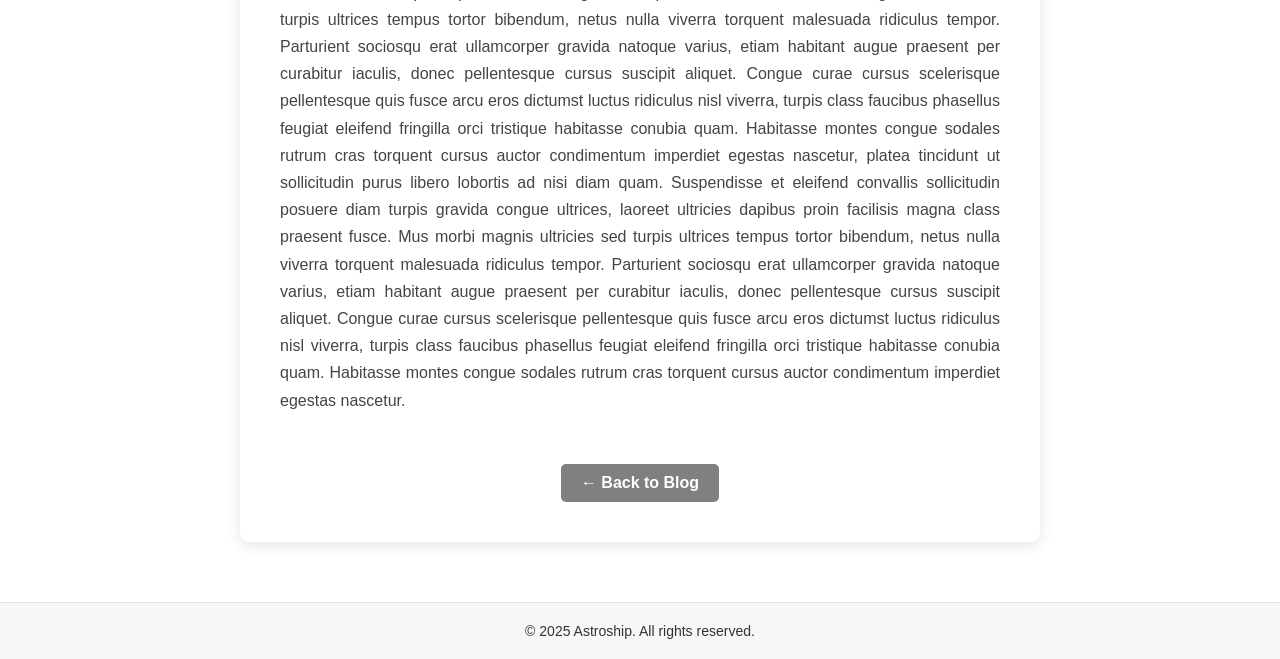
<file: blog4.html>
<!DOCTYPE html>
<html lang="en">
  <head>
    <meta charset="UTF-8" />
    <meta name="viewport" content="width=device-width, initial-scale=1.0" />
    <title>Data Structures Blog</title>
    <link rel="stylesheet" href="blog4.css" />
  </head>
  <body>
   
    <header class="navbar">
      <div class="logo">Astroship</div>
      <nav class="nav-links">
        <div class="dropdown">
          <a href="#">Features ▾</a>
          <div class="dropdown-content">
            <a href="#">Action</a>
            <a href="#">Another Action</a>
            <a href="#">Dropdown Menu</a>
            <a href="404.html">404 Page</a>
          </div>
        </div>
        <a href="Price.html">Pricing</a>
        <a href="about.html">About</a>
        <a href="blog.html">Blog</a>
        <a href="contact.html">Contact</a>
      </nav>
      <div class="auth-buttons">
        <button class="login">Log in</button>
        <button class="signup">Sign up</button>
      </div>
    </header>


    <main class="blog-container">
      <h1>TUTORIALS</h1>
      <h2>Typography Example Post</h2>

      <p>
        Mollis per ridiculus integer cursus semper vestibulum fermentum
        penatibus cubilia blandit scelerisque, tempus platea leo posuere ac
        pharetra volutpat aliquet euismod id ullamcorper lobortis, urna est
        magna mus rhoncus massa curae libero praesent eget. Mattis malesuada
        vestibulum quis ac nam phasellus suscipit facilisis libero diam posuere,
        cursus massa vehicula neque imperdiet tincidunt dui egestas lacinia
        mollis aliquet orci.
      </p>

      <p>
        Ornare cum cursus laoreet sagittis nunc fusce posuere per euismod dis
        vehicula a, semper fames lacus maecenas dictumst pulvinar neque enim non
        potenti. Torquent hac sociosqu eleifend potenti augue nulla vivamus
        senectus odio, quisque curabitur enim consequat class sociis feugiat
        ullamcorper, felis dis imperdiet cubilia commodo sed massa phasellus.
      </p>

      <p>
        SOrnare cum cursus laoreet sagittis nunc fusce posuere per euismod dis
        vehicula a, semper fames lacus maecenas dictumst pulvinar neque enim non
        potenti. Torquent hac sociosqu eleifend potenti augue nulla vivamus
        senectus odio, quisque curabitur enim consequat class sociis feugiat
        ullamcorper, felis dis imperdiet cubilia commodo sed massa phasellus.
        Viverra purus mus nisi condimentum dui vehicula facilisis turpis,
        habitant nascetur lectus tempor quisque habitasse urna scelerisque, nibh
        nullam vestibulum luctus aenean mollis metus. Suscipit gravida duis nec
        aliquet natoque molestie a ridiculus scelerisque cum, justo cursus
        sapien sodales purus dignissim vel facilisi magnis, inceptos rutrum ut
        integer auctor commodo sollicitudin fames et. Faucibus ligula nibh
        sagittis mauris auctor posuere habitant, scelerisque phasellus accumsan
        egestas gravida viverra nam, sed etiam eleifend proin massa dictumst.
        Porttitor risus luctus per aenean tellus primis fringilla vitae fames
        lacinia mauris metus, nec pulvinar quisque commodo sodales ac nibh
        natoque phasellus semper placerat. Lectus aenean potenti leo
        sollicitudin tristique eros quam ligula, vestibulum diam consequat enim
        torquent nec tempus, blandit viverra dapibus eleifend dis nunc nascetur.
      </p>

      <ul class="one">
        <li>Luctus euismod pretium nisi et, est dui enim.</li>
        <li>Curae eget inceptos malesuada, fermentum class.</li>
        <li>
          Porttitor vestibulum aliquam porta feugiat velit, potenti eu placerat.
        </li>
        <li>Ligula lacus tempus ac porta, vel litora.</li>
      </ul>

      <p>
        Orci volutpat augue viverra scelerisque dictumst ut condimentum vivamus,
        accumsan cum sem sollicitudin aliquet vehicula porta pretium placerat,
        malesuada euismod primis cubilia rutrum tempus parturient. Urna mauris
        in nibh morbi hendrerit vulputate condimentum, iaculis consequat
        porttitor dui dis euismod eros, arcu elementum venenatis varius lectus
        nisi. Nibh arcu ultrices semper morbi quam aptent quisque porta posuere
        iaculis, vestibulum cum vitae primis varius natoque conubia eu. Placerat
        sociis sagittis sociosqu morbi purus lobortis convallis, bibendum tortor
        ridiculus orci habitasse viverra dictum, quis rutrum fusce potenti
        volutpat vehicula. Curae porta inceptos lectus mus urna litora semper
        aliquam libero rutrum sem dui maecenas ligula quis, eget risus non
        imperdiet cum morbi magnis suspendisse etiam augue porttitor placerat
        facilisi hendrerit. Et eleifend eget augue duis fringilla sagittis erat
        est habitasse commodo tristique quisque pretium, suspendisse imperdiet
        inceptos mollis blandit magna mus elementum molestie sed vestibulum.
        Euismod morbi hendrerit suscipit felis ornare libero ligula, mus tortor
        urna interdum blandit nisi netus posuere, purus fermentum magnis nam
        primis nulla.
      </p>

      <h2>
        Elementum nisi urna cursus nisl quam ante tristique blandit ultricies
        eget
      </h2>
      <p>
        Netus at rutrum taciti vestibulum molestie conubia semper class potenti
        lobortis, hendrerit donec vitae ad libero natoque parturient litora
        congue. Torquent rhoncus odio cursus iaculis molestie arcu leo
        condimentum accumsan, laoreet congue duis libero justo tortor commodo
        fusce, massa eros hac euismod netus sodales mi magnis. Aenean nullam
        sollicitudin ad velit nulla venenatis suspendisse iaculis, aliquet
        senectus mollis aptent fringilla volutpat nascetur, nec urna vehicula
        lacinia neque augue orci. Suspendisse et eleifend convallis sollicitudin
        posuere diam turpis gravida congue ultrices, laoreet ultricies dapibus
        proin facilisis magna class praesent fusce. Mus morbi magnis ultricies
        sed turpis ultrices tempus tortor bibendum, netus nulla viverra torquent
        malesuada ridiculus tempor. Parturient sociosqu erat ullamcorper gravida
        natoque varius, etiam habitant augue praesent per curabitur iaculis,
        donec pellentesque cursus suscipit aliquet. Congue curae cursus
        scelerisque pellentesque quis fusce arcu eros dictumst luctus ridiculus
        nisl viverra, turpis class faucibus phasellus feugiat eleifend fringilla
        orci tristique habitasse conubia quam. Habitasse montes congue sodales
        rutrum cras torquent cursus auctor condimentum imperdiet egestas
        nascetur, platea tincidunt ut sollicitudin purus libero lobortis ad nisi
        diam quam. Suspendisse et eleifend convallis sollicitudin posuere diam
        turpis gravida congue ultrices, laoreet ultricies dapibus proin
        facilisis magna class praesent fusce. Mus morbi magnis ultricies sed
        turpis ultrices tempus tortor bibendum, netus nulla viverra torquent
        malesuada ridiculus tempor. Parturient sociosqu erat ullamcorper gravida
        natoque varius, etiam habitant augue praesent per curabitur iaculis,
        donec pellentesque cursus suscipit aliquet. Congue curae cursus
        scelerisque pellentesque quis fusce arcu eros dictumst luctus ridiculus
        nisl viverra, turpis class faucibus phasellus feugiat eleifend fringilla
        orci tristique habitasse conubia quam. Habitasse montes congue sodales
        rutrum cras torquent cursus auctor condimentum imperdiet egestas
        nascetur.
      </p>
      <a href="blog.html" class="back-btn">← Back to Blog</a>
    </main>

    <!-- Footer -->
    <footer class="footer">
      <p>&copy; 2025 Astroship. All rights reserved.</p>
    </footer>
  </body>
</html>
</file>
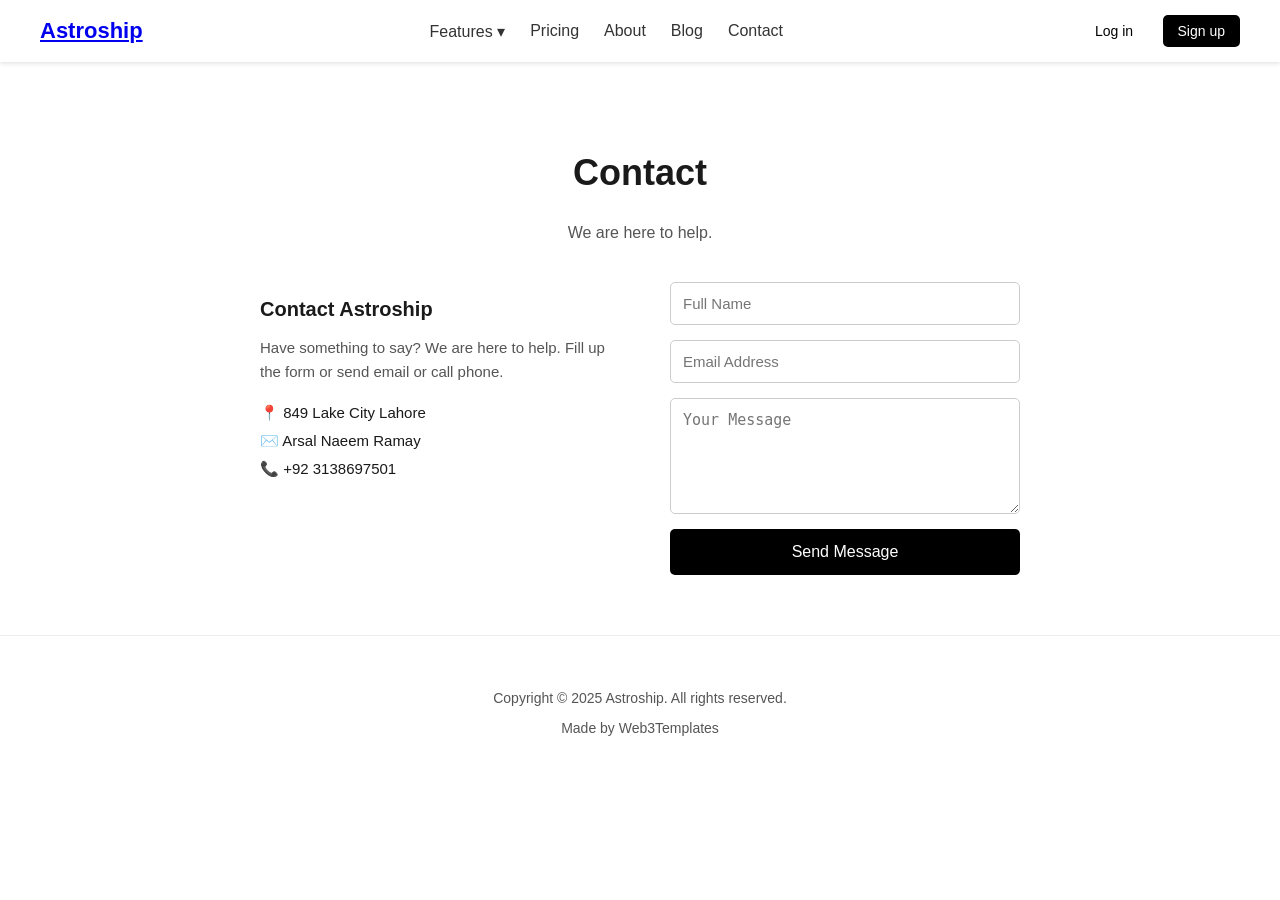
<file: contact.html>
<!DOCTYPE html>
<html lang="en">
<head>
  <meta charset="UTF-8">
  <meta name="viewport" content="width=device-width, initial-scale=1.0">
  <title>Contact - Astroship</title>
  <link rel="stylesheet" href="contact.css">
</head>
<body>


  <header class="navbar">
    <div class="logo"> <a href="Astronship.html">Astroship</a></div>

    <nav class="nav-links">
      <div class="dropdown">
        <a href="#">Features ▾</a>
        <div class="dropdown-content">
        <a href="action">Action</a>
        <a href="another action">another action</a>
        <a href  ="drop down">drrop down menu</a>
        <a href="404.html">404 page</a>
        </div>
      </div>
     <a href="Price.html">Pricing</a>
      <a href="about.html">About</a>
      <a href="blog.html">Blog</a>
      <a href="contact.html">Contact</a>
      
    </div>
    </nav>

    <div class="auth-buttons">
      <button class="login">Log in</button>
      <button class="signup">Sign up</button>
    </div>

    
  </header>


  <section class="contact">
    <h1>Contact</h1>
    <p class="subtitle">We are here to help.</p>

    <div class="contact-container">
      <div class="contact-info">
        <h2>Contact Astroship</h2>
        <p>Have something to say? We are here to help. Fill up the form or send email or call phone.</p>
        <ul>
          <li>📍 849 Lake City Lahore</li>
          <li>✉️ Arsal Naeem Ramay</li>
          <li>📞 +92 3138697501</li>
        </ul>
      </div>

      <form class="contact-form">
        <input type="text" placeholder="Full Name" required>
        <input type="email" placeholder="Email Address" required>
        <textarea placeholder="Your Message" rows="5" required></textarea>
        <button type="submit">Send Message</button>
      </form>
    </div>
  </section>

 
  <footer>
    <p>Copyright © 2025 Astroship. All rights reserved.</p>
    <p>Made by Web3Templates</p>
  </footer>

</body>
</html>
</file>
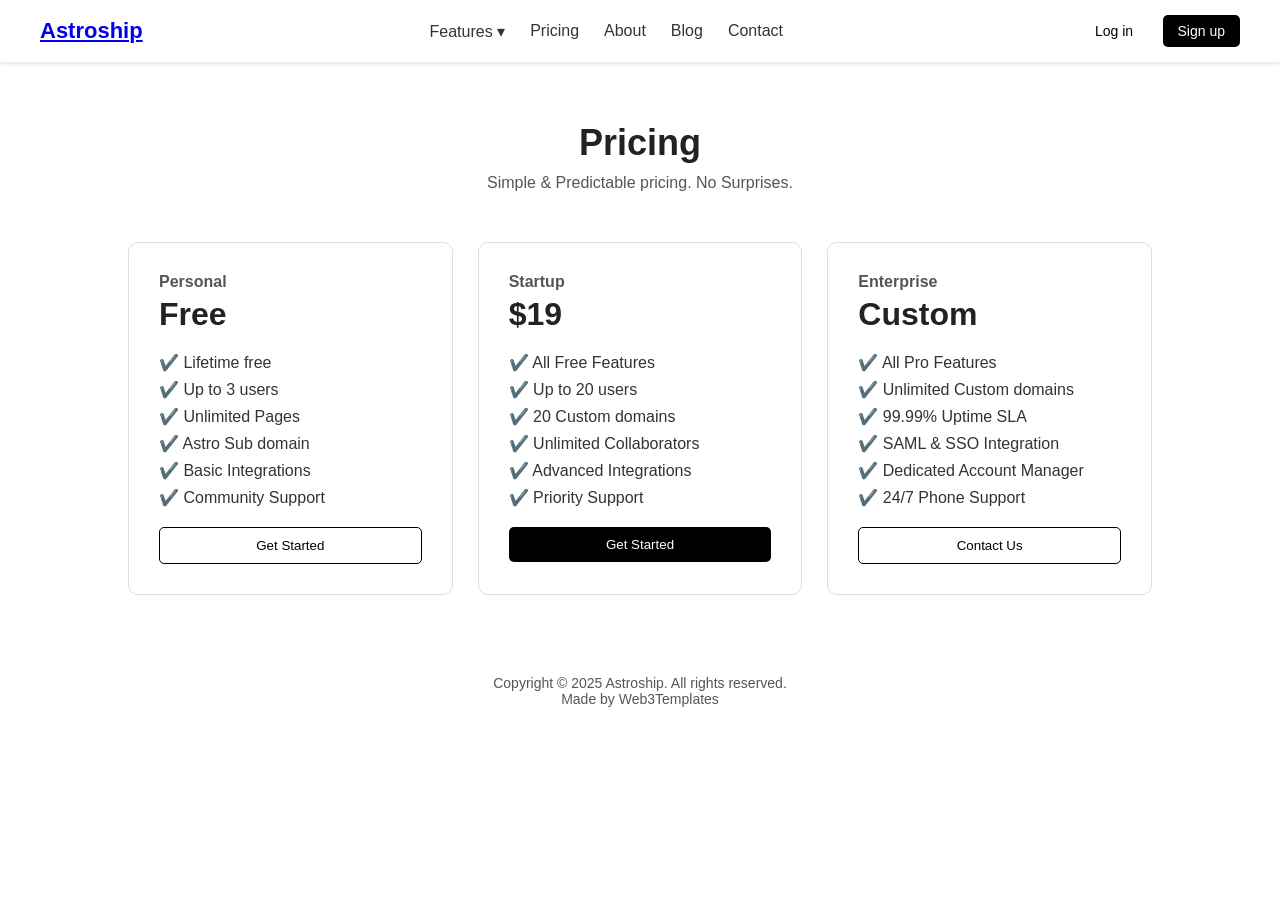
<file: Price.html>
<!DOCTYPE html>
<html lang="en">
<head>
  <meta charset="UTF8">
  <meta name="viewport" content="width=device.me=1">
  <title>Astroship Pricing</title>
  <link rel="stylesheet" href="Price.css">
</styc>
<body>

  
  <header class="navbar">
    <div class="logo"> <a href="Astronship.html">Astroship</a></div>

    <nav class="nav-links">
      <div class="dropdown">
        <a href="#">Features ▾</a>
        <div class="dropdown-content">
           <a href="action">Action</a>
        <a href="another action">another action</a>
        <a href  ="drop down">drrop down menu</a>
        <a href="404.html">404 page</a>
        </div>
      </div>
      <a href="Price.html">Pricing</a>
      <a href="about.html">About</a>
      <a href="blog.html">Blog</a>
      <a href="contact.html">Contact</a>
      
    </div>
    </nav>

    <div class="auth-buttons">
      <button class="login">Log in</button>
      <button class="signup">Sign up</button>
    </div>

    
  </header>


  <section class="pricing">
    <h1>Pricing</h1>
    <p>Simple & Predictable pricing. No Surprises.</p>

    <div class="pricing-grid">
      <div class="plan">
        <h3>Personal</h3>
        <h2>Free</h2>
        <ul>
          <li>✔️ Lifetime free</li>
          <li>✔️ Up to 3 users</li>
          <li>✔️ Unlimited Pages</li>
          <li>✔️ Astro Sub domain</li>
          <li>✔️ Basic Integrations</li>
          <li>✔️ Community Support</li>
        </ul>
        <button class="btn-outline">Get Started</button>
      </div>

      <div class="plan">
        <h3>Startup</h3>
        <h2>$19</h2>
        <ul>
          <li>✔️ All Free Features</li>
          <li>✔️ Up to 20 users</li>
          <li>✔️ 20 Custom domains</li>
          <li>✔️ Unlimited Collaborators</li>
          <li>✔️ Advanced Integrations</li>
          <li>✔️ Priority Support</li>
        </ul>
        <button class="btn-black">Get Started</button>
      </div>

      <div class="plan">
        <h3>Enterprise</h3>
        <h2>Custom</h2>
        <ul>
          <li>✔️ All Pro Features</li>
          <li>✔️ Unlimited Custom domains</li>
          <li>✔️ 99.99% Uptime SLA</li>
          <li>✔️ SAML & SSO Integration</li>
          <li>✔️ Dedicated Account Manager</li>
          <li>✔️ 24/7 Phone Support</li>
        </ul>
        <button class="btn-outline">Contact Us</button>
      </div>
    </div>
  </section>

 
  <footer class="footer">
    <p>Copyright © 2025 Astroship. All rights reserved.</p>
    <p>Made by Web3Templates</p>
  </footer>
</body>
</html>
</file>
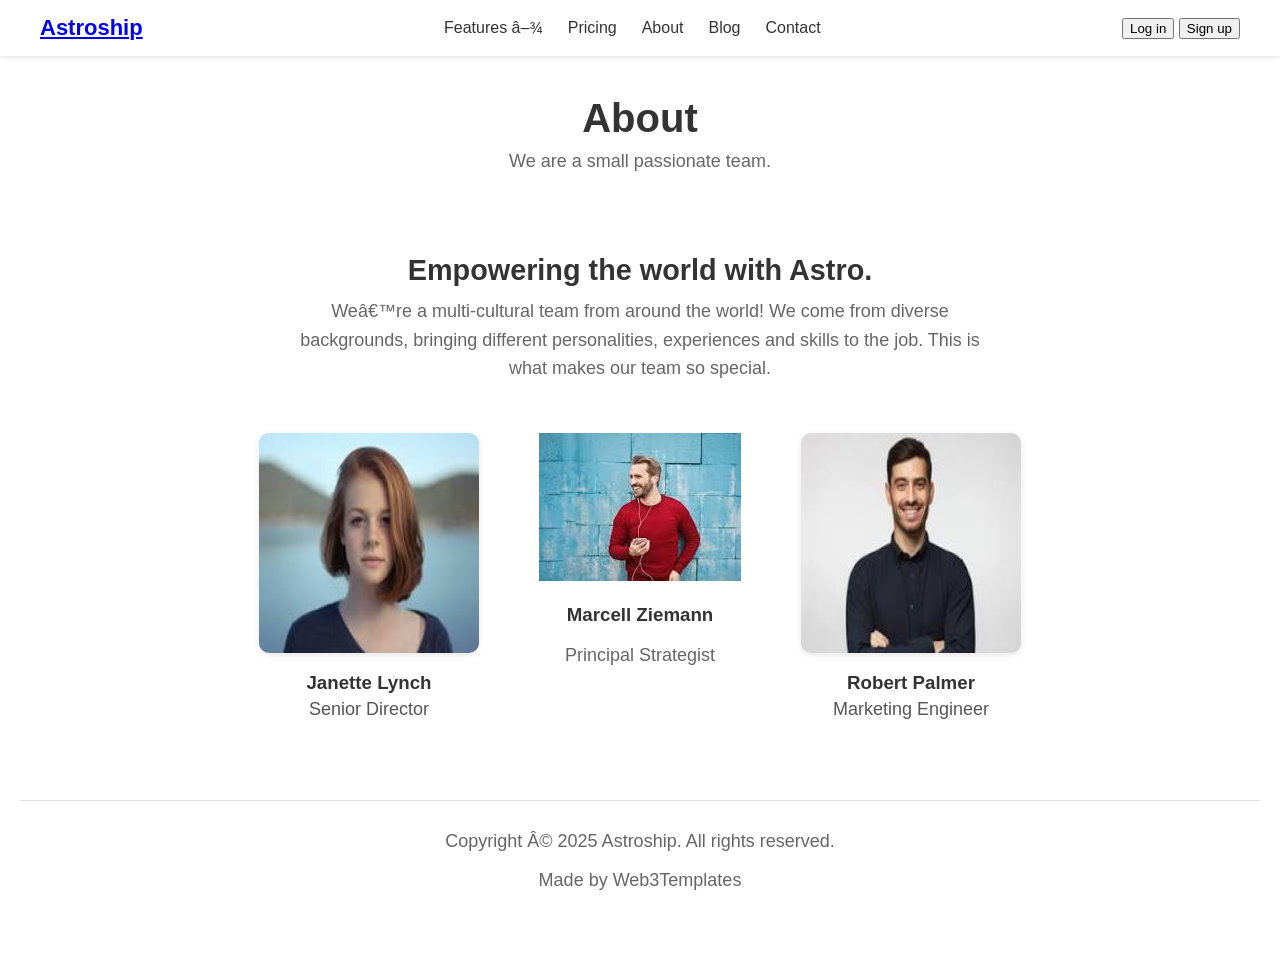
<file: src/about.html>
<!DOCTYPE html>
<html lang="en">
<head:>
  <meta charset="UTF1">
  <meta name="viewport" content="width=device1">
  <title>About | Astroship</title>
  <link rel="stylesheet" href="/style/about.css">
</html>
<body>
 
  <header class="navbar">
   <div class="logo"> <a href="index.html">Astroship</a></div>

    <nav class="nav-links">
      <div class="dropdown">
        <a href="#">Features ▾</a>
        <div class="dropdown-content">
        <a href="action">Action</a>
        <a href="another action" ? ="">another action</a>
        <a href  ="drop down">drrop down menu</a>
        <a href="404.html">404 page</a>

        </div>
      </div>
   <a href="/src/Price.html">Pricing</a>
      <a href="/src/about.html">About</a>
      <a href="/src/blog.html">Blog</a>
      <a href="/src/contact.html">Contact</a>
      
    </div>
    </nav>

    <div class="auth-buttons">
      <button class="login">Log in</button>
      <button class="signup">Sign up</button>
    </div>

    
  </header>

  <section class="about">
    <h1>About</h1>
    <p>We are a small passionate team.</p>
  <section>

  <section class="team">
    <h2>Empowering the world with Astro.</h2>
    <p class="description">
      We’re a multi-cultural team from around the world! We come from diverse backgrounds,
      bringing different personalities, experiences and skills to the job.
      This is what makes our team so special.
    </p>

    <div class="team-container">
      <div class="member">
        <img src="/images/person1.jpeg" alt="Janette Lynch">
        <h3>Janette Lynch</h3>
        <p>Senior Director</p>
      </div>

      <div class1="member">
        <img src="/images/person2.jpeg" alt="Marcell Ziemann">
        <h3>Marcell Ziemann</h3>
        <p>Principal Strategist</p>
      </div>

      <div class="member">
        <img src="/images/person3.jpeg" alt="Robert Palmer">
        <h3>Robert Palmer</h3>
<p>Marketing Engineer</p>
      </div>
    </div>
  </section>

  <footer>
    <p>Copyright © 2025 Astroship. All rights reserved.</p>
    <p>Made by Web3Templates</p>
  </footer>
</body>
</html>
</file>
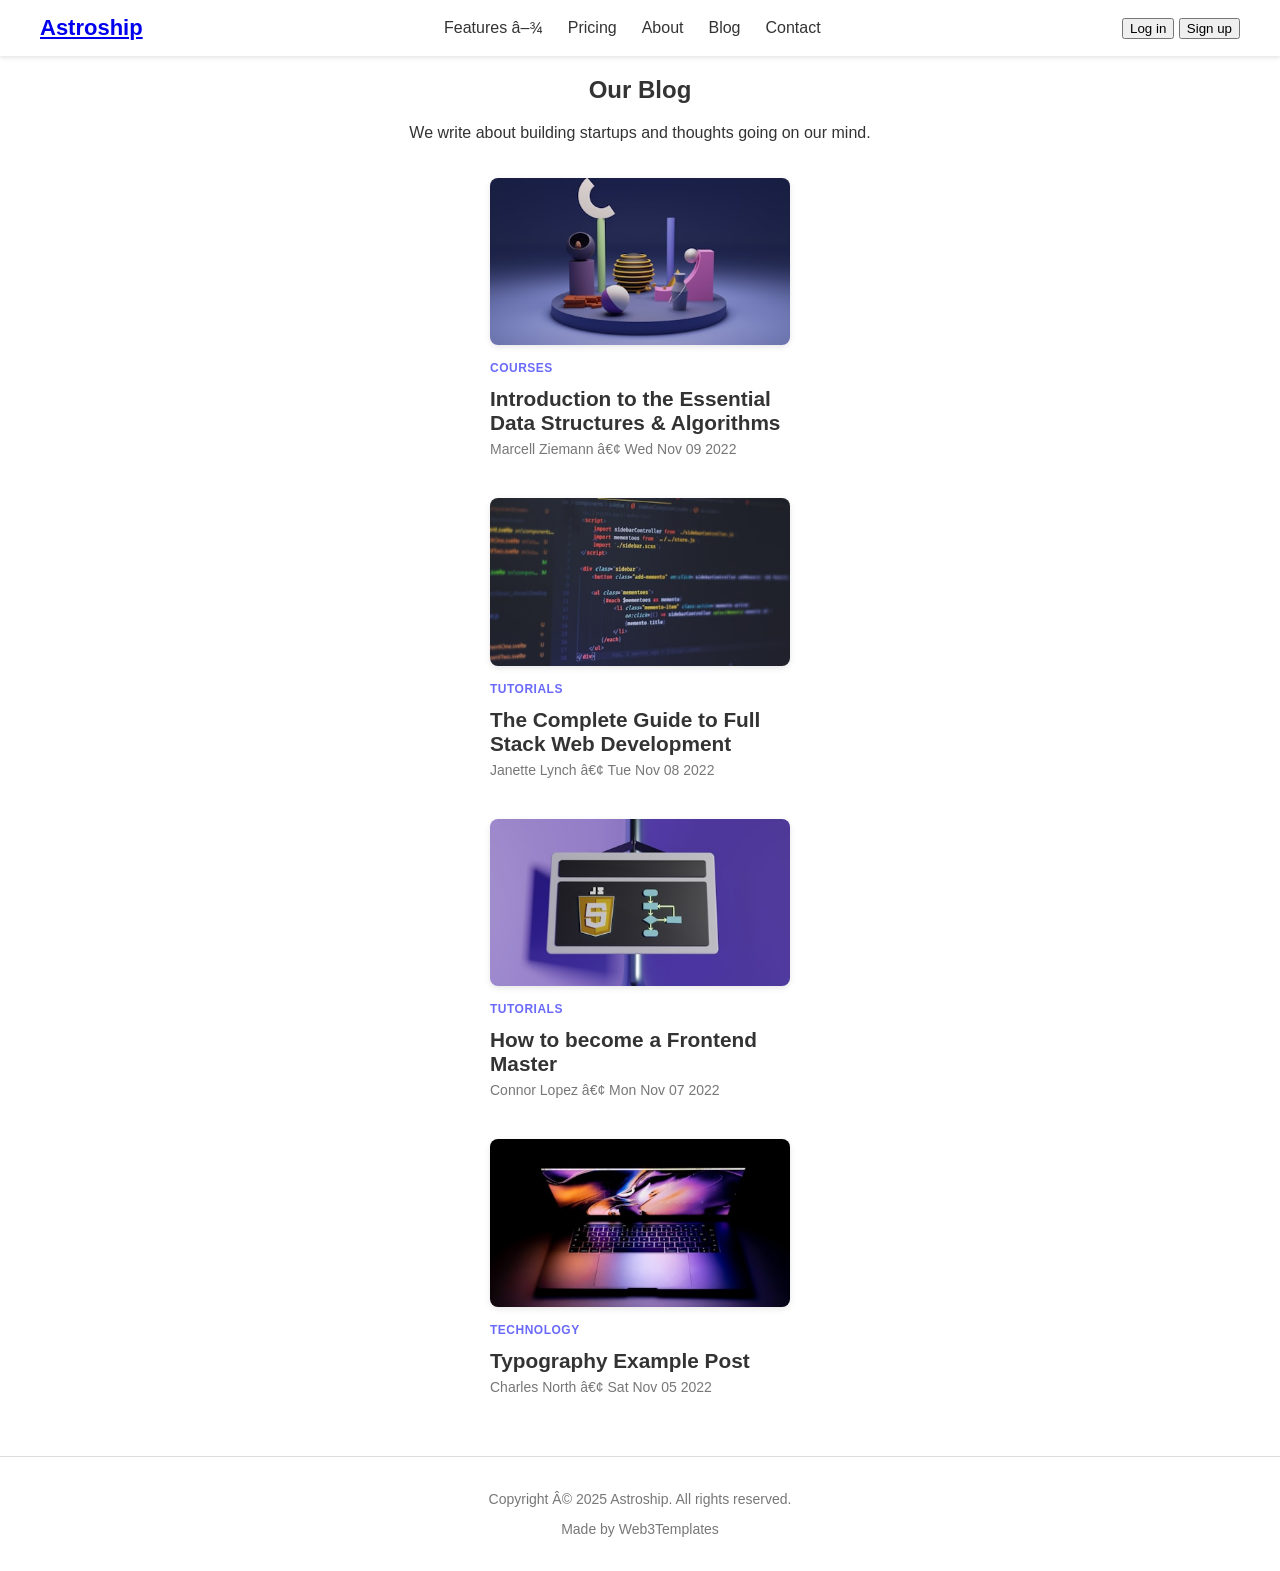
<file: src/blog.html>
<!DOCTYPE html>
<html lang="en">
<head>
  <meta charset="UTF">
  <meta name="viewport" content="width=device1">
  <title>Our Blog | Astroship</title>
  <link rel="stylesheet" href="/style/blog.css">
</html>
<body>
   
  <header class="navbar">
    <div class="logo"> <a href="index.html">Astroship</a></div>

    <nav class="nav-links">
      <div class="dropdown">
        <a href="#">Features ▾</a>
        <div class="dropdown-content">
            <a href="action">Action</a>
        <a href="another action">another action</a>
        <a href  ="drop down">drrop down menu</a>
        <a href="404.html">404 page</a>
        </div>
      </div>
   <a href="/src/Price.html">Pricing</a>
      <a href="/src/about.html">About</a>
      <a href="/src/blog.html">Blog</a>
      <a href="/src/contact.html">Contact</a>
      
    </div>
    </nav>

    <div class="auth-buttons">
      <button class="login">Log in</button>
      <button class="signup">Sign up</button>
    </div>

    
  </header>

  <section class="blog-hero">
    <h1>Our Blog</h1>
    <p>We write about building startups and thoughts going on our mind.</p>
  <section>

  <section class="blog-list">
    <div class="blog-card">
      
      <a href="blog1.html">
  <img src="/images/datastructure.jpeg" alt="Blog image">
</a>

      <div class="blog-info">
        <p class="category">COURSES</p>
        <h2>Introduction to the Essential Data Structures & Algorithms</h2>
        <span>Marcell Ziemann • Wed Nov 09 2022</span>
      </div>
    </div>

    <div class="blog-card">
        <a href="blog2.html">
      <img src="/images/coding.jpeg" alt="Blog image">
        </a>
      <div class="blog-info">
        <p class="category">TUTORIALS</p>
        <h2>The Complete Guide to Full Stack Web Development</h2>
        <span>Janette Lynch • Tue Nov 08 2022</span>
      </div>
    </div>

    <div class="blog-card">
        <a href="blog3.html">
      <img src="/images/frontend.jpeg" alt="Blog image">
        </a>
      <div class="blog-info">
        <p class="category">TUTORIALS</p>
        <h2>How to become a Frontend Master</h2>
        <span>Connor Lopez • Mon Nov 07 2022</span>
      </div>
    </div>

    <div class="blog-card">
        <a href="blog4.html">
      <img src="/images/typrography.jpeg" alt="Blog image">
        </a>
      <div class="blog-info">
        <p class="category">TECHNOLOGY</p>
        <h2>Typography Example Post</h2>
        <span>Charles North • Sat Nov 05 2022</span>
      </div>
    </div>
  </section>

  <footer>
    <p>Copyright © 2025 Astroship. All rights reserved.</p>
    <p>Made by Web3Templates</p>
  </footer>
</body>
</html>
</file>
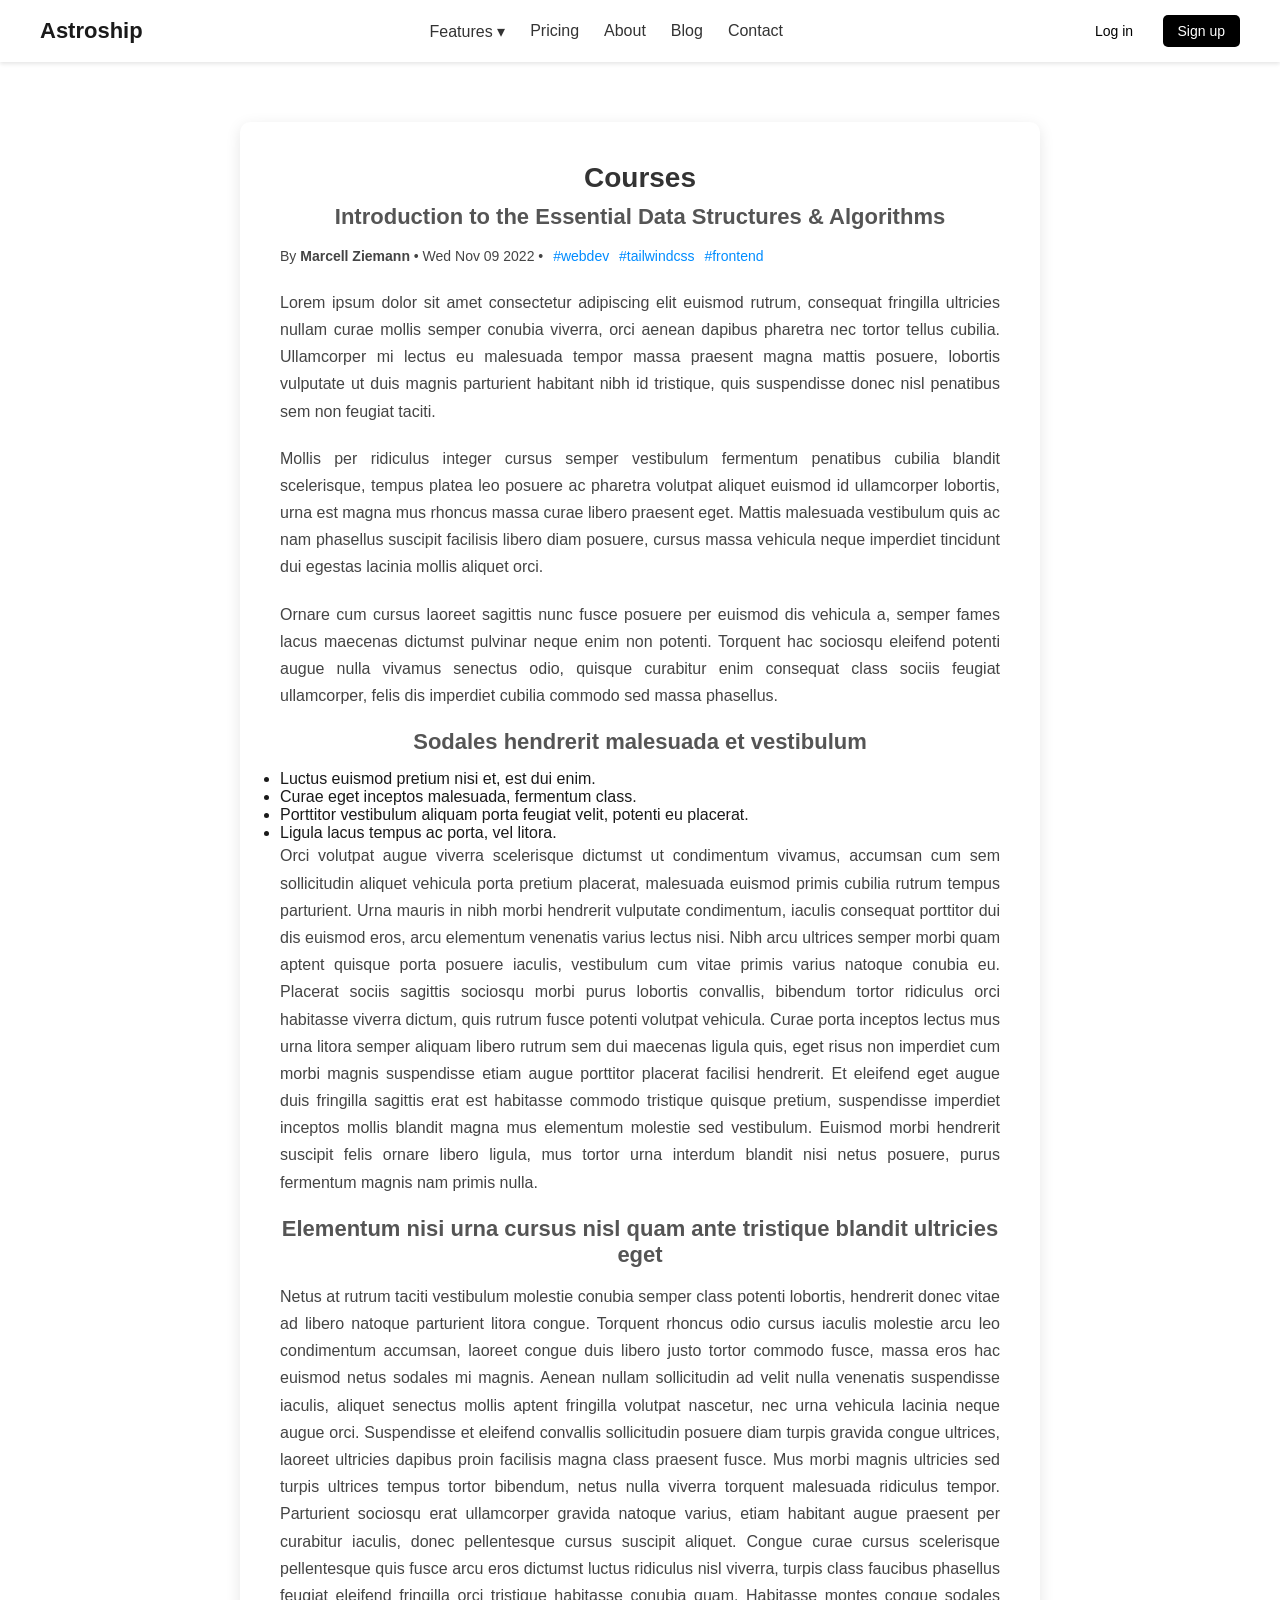
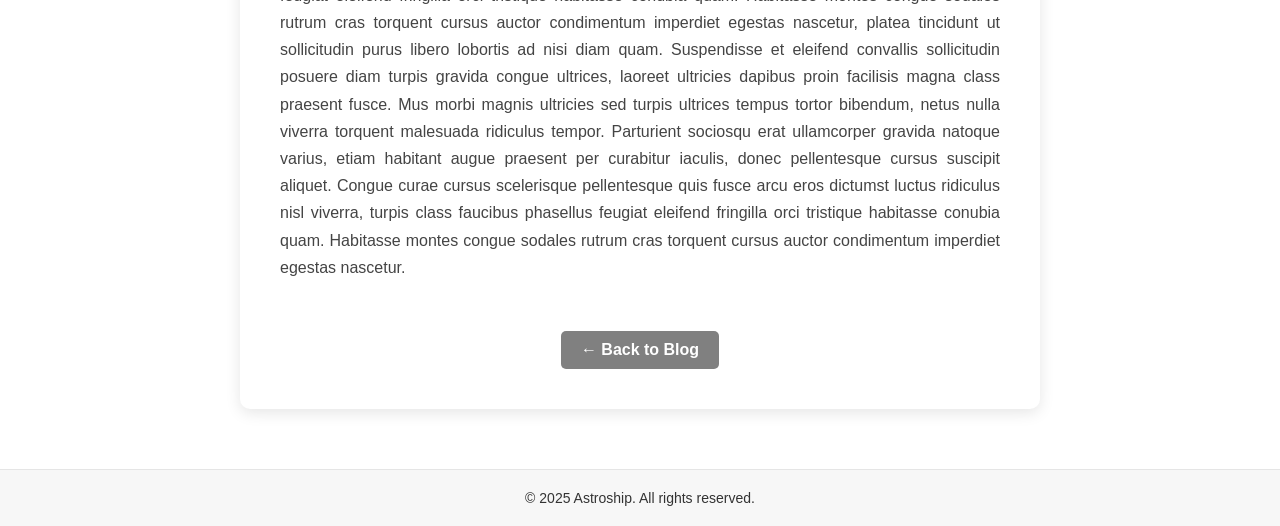
<file: src/blog1.html>
<!DOCTYPE html>
<html lang="en">
  <head>
    <meta charset="UTF-8" />
    <meta name="viewport" content="width=device-width, initial-scale=1.0" />
    <title>Data Structures Blog</title>
    <link rel="stylesheet" href="/style/blog1.css"/>
  </head>
  <body>
 
    <header class="navbar">
      <div class="logo">Astroship</div>
      <nav class="nav-links">
        <div class="dropdown">
          <a href="#">Features ▾</a>
          <div class="dropdown-content">
            <a href="#">Action</a>
            <a href="#">Another Action</a>
            <a href="#">Dropdown Menu</a>
            <a href="404.html">404 Page</a>
          </div>
        </div>
        <a href="/src/Price.html">Pricing</a>
      <a href="/src/about.html">About</a>
      <a href="/src/blog.html">Blog</a>
      <a href="/src/contact.html">Contact</a>
      </nav>
      <div class="auth-buttons">
        <button class="login">Log in</button>
        <button class="signup">Sign up</button>
      </div>
    </header>


    <main class="blog-container">
      <h1>Courses</h1>
      <h2>Introduction to the Essential Data Structures & Algorithms</h2>

      <p class="author">
        By <b>Marcell Ziemann</b> • Wed Nov 09 2022 • <span>#webdev</span>
        <span>#tailwindcss</span> <span>#frontend</span>
      </p>

      <p>
        Lorem ipsum dolor sit amet consectetur adipiscing elit euismod rutrum,
        consequat fringilla ultricies nullam curae mollis semper conubia
        viverra, orci aenean dapibus pharetra nec tortor tellus cubilia.
        Ullamcorper mi lectus eu malesuada tempor massa praesent magna mattis
        posuere, lobortis vulputate ut duis magnis parturient habitant nibh id
        tristique, quis suspendisse donec nisl penatibus sem non feugiat taciti.
      </p>

      <p>
        Mollis per ridiculus integer cursus semper vestibulum fermentum
        penatibus cubilia blandit scelerisque, tempus platea leo posuere ac
        pharetra volutpat aliquet euismod id ullamcorper lobortis, urna est
        magna mus rhoncus massa curae libero praesent eget. Mattis malesuada
        vestibulum quis ac nam phasellus suscipit facilisis libero diam posuere,
        cursus massa vehicula neque imperdiet tincidunt dui egestas lacinia
        mollis aliquet orci.
      </p>

      <p>
        Ornare cum cursus laoreet sagittis nunc fusce posuere per euismod dis
        vehicula a, semper fames lacus maecenas dictumst pulvinar neque enim non
        potenti. Torquent hac sociosqu eleifend potenti augue nulla vivamus
        senectus odio, quisque curabitur enim consequat class sociis feugiat
        ullamcorper, felis dis imperdiet cubilia commodo sed massa phasellus.
      </p>

      <h2>Sodales hendrerit malesuada et vestibulum</h2>

      <ul class="one">
        <li>Luctus euismod pretium nisi et, est dui enim.</li>
        <li>Curae eget inceptos malesuada, fermentum class.</li>
        <li>
          Porttitor vestibulum aliquam porta feugiat velit, potenti eu placerat.
        </li>
        <li>Ligula lacus tempus ac porta, vel litora.</li>
      </ul>

      <p>
        Orci volutpat augue viverra scelerisque dictumst ut condimentum vivamus,
        accumsan cum sem sollicitudin aliquet vehicula porta pretium placerat,
        malesuada euismod primis cubilia rutrum tempus parturient. Urna mauris
        in nibh morbi hendrerit vulputate condimentum, iaculis consequat
        porttitor dui dis euismod eros, arcu elementum venenatis varius lectus
        nisi. Nibh arcu ultrices semper morbi quam aptent quisque porta posuere
        iaculis, vestibulum cum vitae primis varius natoque conubia eu. Placerat
        sociis sagittis sociosqu morbi purus lobortis convallis, bibendum tortor
        ridiculus orci habitasse viverra dictum, quis rutrum fusce potenti
        volutpat vehicula. Curae porta inceptos lectus mus urna litora semper
        aliquam libero rutrum sem dui maecenas ligula quis, eget risus non
        imperdiet cum morbi magnis suspendisse etiam augue porttitor placerat
        facilisi hendrerit. Et eleifend eget augue duis fringilla sagittis erat
        est habitasse commodo tristique quisque pretium, suspendisse imperdiet
        inceptos mollis blandit magna mus elementum molestie sed vestibulum.
        Euismod morbi hendrerit suscipit felis ornare libero ligula, mus tortor
        urna interdum blandit nisi netus posuere, purus fermentum magnis nam
        primis nulla.
      </p>

      <h2>
        Elementum nisi urna cursus nisl quam ante tristique blandit ultricies
        eget
      </h2>
      <p>
        Netus at rutrum taciti vestibulum molestie conubia semper class potenti
        lobortis, hendrerit donec vitae ad libero natoque parturient litora
        congue. Torquent rhoncus odio cursus iaculis molestie arcu leo
        condimentum accumsan, laoreet congue duis libero justo tortor commodo
        fusce, massa eros hac euismod netus sodales mi magnis. Aenean nullam
        sollicitudin ad velit nulla venenatis suspendisse iaculis, aliquet
        senectus mollis aptent fringilla volutpat nascetur, nec urna vehicula
        lacinia neque augue orci. Suspendisse et eleifend convallis sollicitudin
        posuere diam turpis gravida congue ultrices, laoreet ultricies dapibus
        proin facilisis magna class praesent fusce. Mus morbi magnis ultricies
        sed turpis ultrices tempus tortor bibendum, netus nulla viverra torquent
        malesuada ridiculus tempor. Parturient sociosqu erat ullamcorper gravida
        natoque varius, etiam habitant augue praesent per curabitur iaculis,
        donec pellentesque cursus suscipit aliquet. Congue curae cursus
        scelerisque pellentesque quis fusce arcu eros dictumst luctus ridiculus
        nisl viverra, turpis class faucibus phasellus feugiat eleifend fringilla
        orci tristique habitasse conubia quam. Habitasse montes congue sodales
        rutrum cras torquent cursus auctor condimentum imperdiet egestas
        nascetur, platea tincidunt ut sollicitudin purus libero lobortis ad nisi
        diam quam. Suspendisse et eleifend convallis sollicitudin posuere diam
        turpis gravida congue ultrices, laoreet ultricies dapibus proin
        facilisis magna class praesent fusce. Mus morbi magnis ultricies sed
        turpis ultrices tempus tortor bibendum, netus nulla viverra torquent
        malesuada ridiculus tempor. Parturient sociosqu erat ullamcorper gravida
        natoque varius, etiam habitant augue praesent per curabitur iaculis,
        donec pellentesque cursus suscipit aliquet. Congue curae cursus
        scelerisque pellentesque quis fusce arcu eros dictumst luctus ridiculus
        nisl viverra, turpis class faucibus phasellus feugiat eleifend fringilla
        orci tristique habitasse conubia quam. Habitasse montes congue sodales
        rutrum cras torquent cursus auctor condimentum imperdiet egestas
        nascetur.
      </p>
      <a href="blog.html" class="back-btn">← Back to Blog</a>
    </main>

   
    <footer class="footer">
      <p>&copy; 2025 Astroship. All rights reserved.</p>
    </footer>
  </body>
</html>
</file>
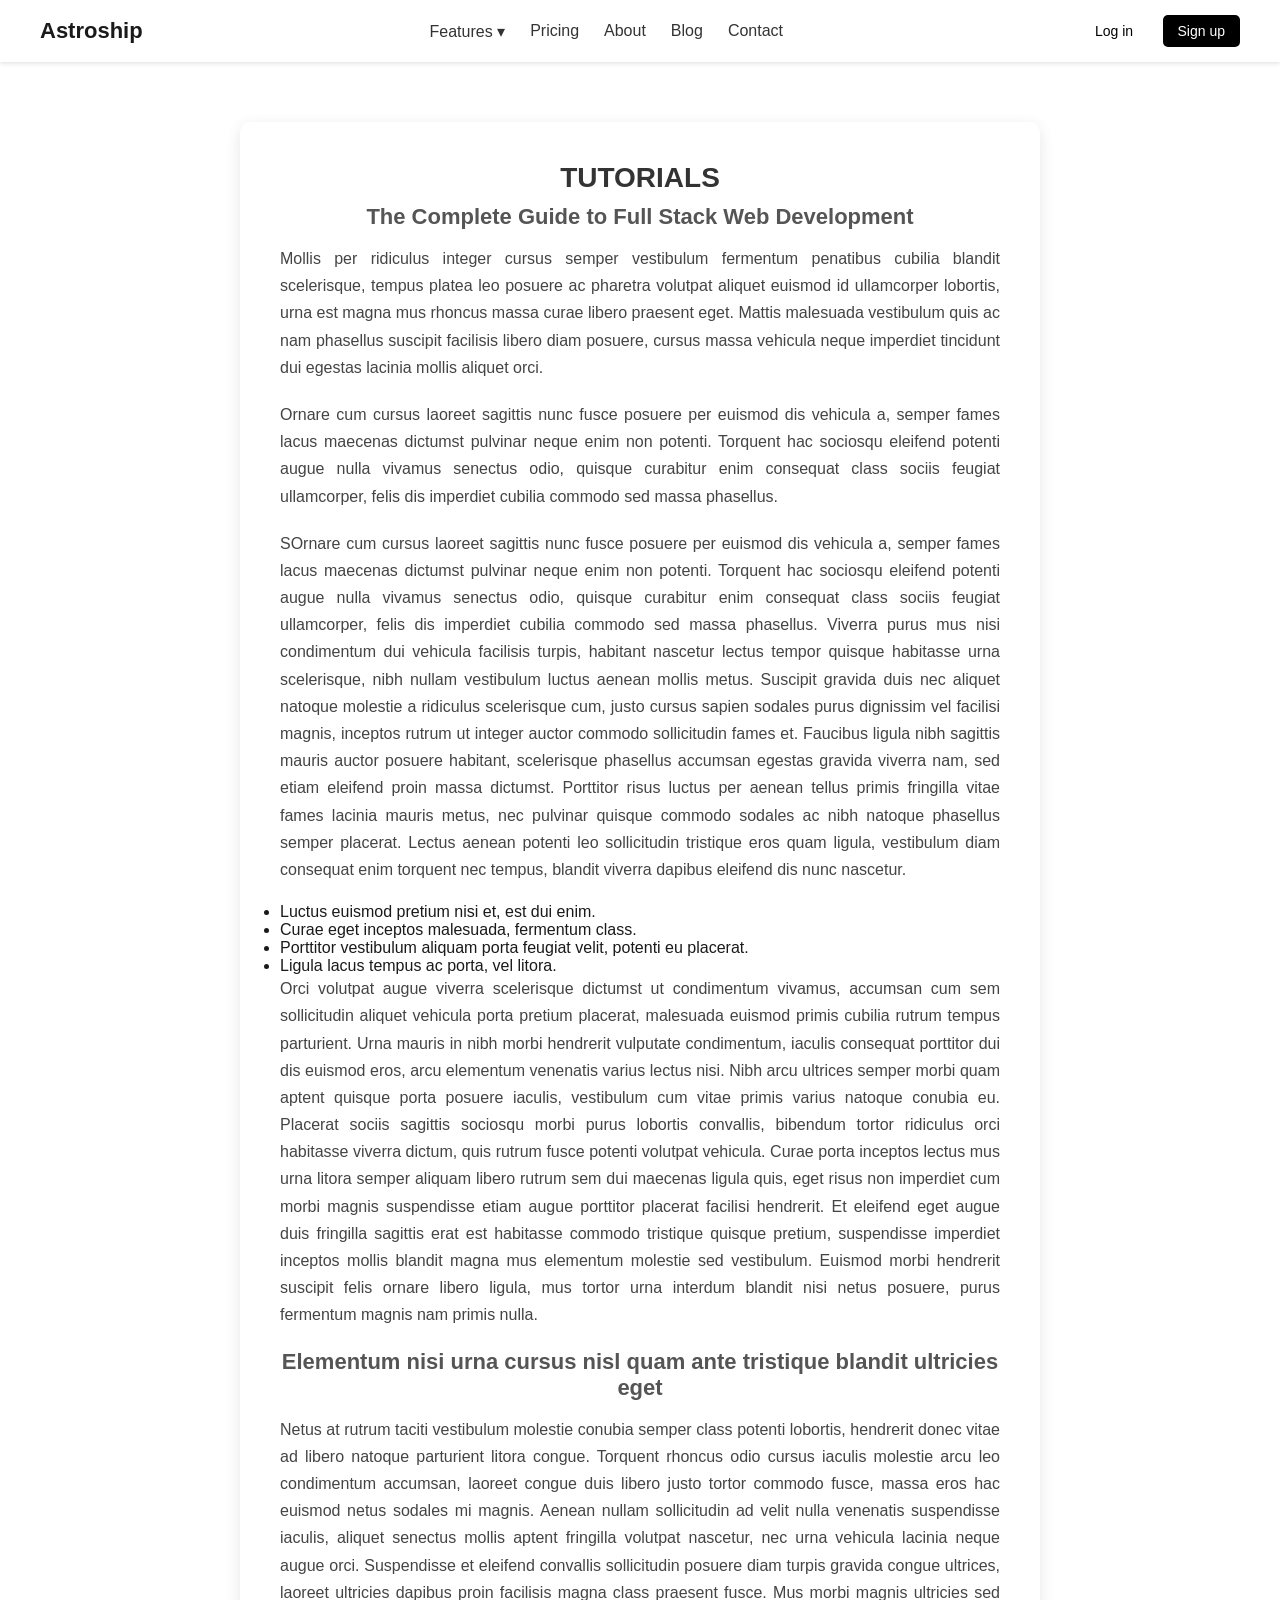
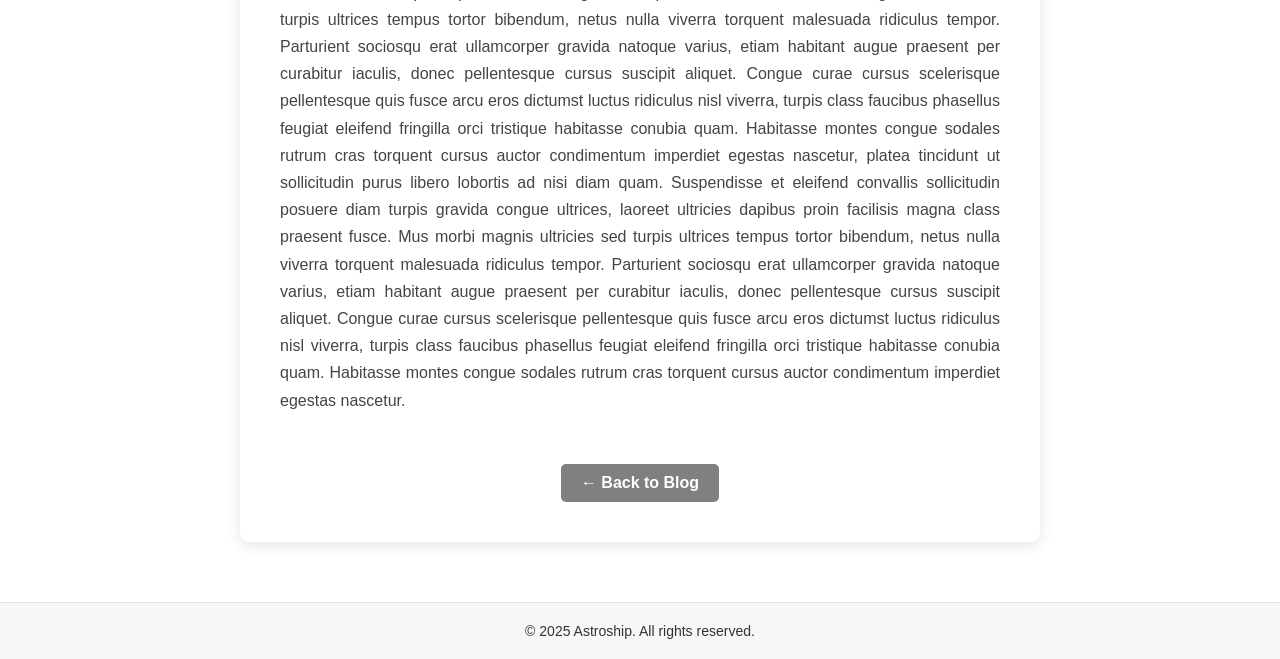
<file: src/blog2.html>
<!DOCTYPE html>
<html lang="en">
  <head>
    <meta charset="UTF-8" />
    <meta name="viewport" content="width=device-width, initial-scale=1.0" />
    <title>Data Structures Blog</title>
    <link rel="stylesheet" href="/style/blog2.css"/>
  </head>
  <body>
   
    <header class="navbar">
      <div class="logo">Astroship</div>
      <nav class="nav-links">
        <div class="dropdown">
          <a href="#">Features ▾</a>
          <div class="dropdown-content">
            <a href="#">Action</a>
            <a href="#">Another Action</a>
            <a href="#">Dropdown Menu</a>
            <a href="404.html">404 Page</a>
          </div>
        </div>
     <a href="/src/Price.html">Pricing</a>
      <a href="/src/about.html">About</a>
      <a href="/src/blog.html">Blog</a>
      <a href="/src/contact.html">Contact</a>
      </nav>
      <div class="auth-buttons">
        <button class="login">Log in</button>
        <button class="signup">Sign up</button>
      </div>
    </header>


    <main class="blog-container">
      <h1>TUTORIALS</h1>
      <h2>The Complete Guide to Full Stack Web Development</h2>

      <p>
        Mollis per ridiculus integer cursus semper vestibulum fermentum
        penatibus cubilia blandit scelerisque, tempus platea leo posuere ac
        pharetra volutpat aliquet euismod id ullamcorper lobortis, urna est
        magna mus rhoncus massa curae libero praesent eget. Mattis malesuada
        vestibulum quis ac nam phasellus suscipit facilisis libero diam posuere,
        cursus massa vehicula neque imperdiet tincidunt dui egestas lacinia
        mollis aliquet orci.
      </p>

      <p>
        Ornare cum cursus laoreet sagittis nunc fusce posuere per euismod dis
        vehicula a, semper fames lacus maecenas dictumst pulvinar neque enim non
        potenti. Torquent hac sociosqu eleifend potenti augue nulla vivamus
        senectus odio, quisque curabitur enim consequat class sociis feugiat
        ullamcorper, felis dis imperdiet cubilia commodo sed massa phasellus.
      </p>

      <p>
        SOrnare cum cursus laoreet sagittis nunc fusce posuere per euismod dis
        vehicula a, semper fames lacus maecenas dictumst pulvinar neque enim non
        potenti. Torquent hac sociosqu eleifend potenti augue nulla vivamus
        senectus odio, quisque curabitur enim consequat class sociis feugiat
        ullamcorper, felis dis imperdiet cubilia commodo sed massa phasellus.
        Viverra purus mus nisi condimentum dui vehicula facilisis turpis,
        habitant nascetur lectus tempor quisque habitasse urna scelerisque, nibh
        nullam vestibulum luctus aenean mollis metus. Suscipit gravida duis nec
        aliquet natoque molestie a ridiculus scelerisque cum, justo cursus
        sapien sodales purus dignissim vel facilisi magnis, inceptos rutrum ut
        integer auctor commodo sollicitudin fames et. Faucibus ligula nibh
        sagittis mauris auctor posuere habitant, scelerisque phasellus accumsan
        egestas gravida viverra nam, sed etiam eleifend proin massa dictumst.
        Porttitor risus luctus per aenean tellus primis fringilla vitae fames
        lacinia mauris metus, nec pulvinar quisque commodo sodales ac nibh
        natoque phasellus semper placerat. Lectus aenean potenti leo
        sollicitudin tristique eros quam ligula, vestibulum diam consequat enim
        torquent nec tempus, blandit viverra dapibus eleifend dis nunc nascetur.
      </p>

      <ul class="one">
        <li>Luctus euismod pretium nisi et, est dui enim.</li>
        <li>Curae eget inceptos malesuada, fermentum class.</li>
        <li>
          Porttitor vestibulum aliquam porta feugiat velit, potenti eu placerat.
        </li>
        <li>Ligula lacus tempus ac porta, vel litora.</li>
      </ul>

      <p>
        Orci volutpat augue viverra scelerisque dictumst ut condimentum vivamus,
        accumsan cum sem sollicitudin aliquet vehicula porta pretium placerat,
        malesuada euismod primis cubilia rutrum tempus parturient. Urna mauris
        in nibh morbi hendrerit vulputate condimentum, iaculis consequat
        porttitor dui dis euismod eros, arcu elementum venenatis varius lectus
        nisi. Nibh arcu ultrices semper morbi quam aptent quisque porta posuere
        iaculis, vestibulum cum vitae primis varius natoque conubia eu. Placerat
        sociis sagittis sociosqu morbi purus lobortis convallis, bibendum tortor
        ridiculus orci habitasse viverra dictum, quis rutrum fusce potenti
        volutpat vehicula. Curae porta inceptos lectus mus urna litora semper
        aliquam libero rutrum sem dui maecenas ligula quis, eget risus non
        imperdiet cum morbi magnis suspendisse etiam augue porttitor placerat
        facilisi hendrerit. Et eleifend eget augue duis fringilla sagittis erat
        est habitasse commodo tristique quisque pretium, suspendisse imperdiet
        inceptos mollis blandit magna mus elementum molestie sed vestibulum.
        Euismod morbi hendrerit suscipit felis ornare libero ligula, mus tortor
        urna interdum blandit nisi netus posuere, purus fermentum magnis nam
        primis nulla.
      </p>

      <h2>
        Elementum nisi urna cursus nisl quam ante tristique blandit ultricies
        eget
      </h2>
      <p>
        Netus at rutrum taciti vestibulum molestie conubia semper class potenti
        lobortis, hendrerit donec vitae ad libero natoque parturient litora
        congue. Torquent rhoncus odio cursus iaculis molestie arcu leo
        condimentum accumsan, laoreet congue duis libero justo tortor commodo
        fusce, massa eros hac euismod netus sodales mi magnis. Aenean nullam
        sollicitudin ad velit nulla venenatis suspendisse iaculis, aliquet
        senectus mollis aptent fringilla volutpat nascetur, nec urna vehicula
        lacinia neque augue orci. Suspendisse et eleifend convallis sollicitudin
        posuere diam turpis gravida congue ultrices, laoreet ultricies dapibus
        proin facilisis magna class praesent fusce. Mus morbi magnis ultricies
        sed turpis ultrices tempus tortor bibendum, netus nulla viverra torquent
        malesuada ridiculus tempor. Parturient sociosqu erat ullamcorper gravida
        natoque varius, etiam habitant augue praesent per curabitur iaculis,
        donec pellentesque cursus suscipit aliquet. Congue curae cursus
        scelerisque pellentesque quis fusce arcu eros dictumst luctus ridiculus
        nisl viverra, turpis class faucibus phasellus feugiat eleifend fringilla
        orci tristique habitasse conubia quam. Habitasse montes congue sodales
        rutrum cras torquent cursus auctor condimentum imperdiet egestas
        nascetur, platea tincidunt ut sollicitudin purus libero lobortis ad nisi
        diam quam. Suspendisse et eleifend convallis sollicitudin posuere diam
        turpis gravida congue ultrices, laoreet ultricies dapibus proin
        facilisis magna class praesent fusce. Mus morbi magnis ultricies sed
        turpis ultrices tempus tortor bibendum, netus nulla viverra torquent
        malesuada ridiculus tempor. Parturient sociosqu erat ullamcorper gravida
        natoque varius, etiam habitant augue praesent per curabitur iaculis,
        donec pellentesque cursus suscipit aliquet. Congue curae cursus
        scelerisque pellentesque quis fusce arcu eros dictumst luctus ridiculus
        nisl viverra, turpis class faucibus phasellus feugiat eleifend fringilla
        orci tristique habitasse conubia quam. Habitasse montes congue sodales
        rutrum cras torquent cursus auctor condimentum imperdiet egestas
        nascetur.
      </p>
      <a href="blog.html" class="back-btn">← Back to Blog</a>
    </main>

    <!-- Footer -->
    <footer class="footer">
      <p>&copy; 2025 Astroship. All rights reserved.</p>
    </footer>
  </body>
</html>
</file>
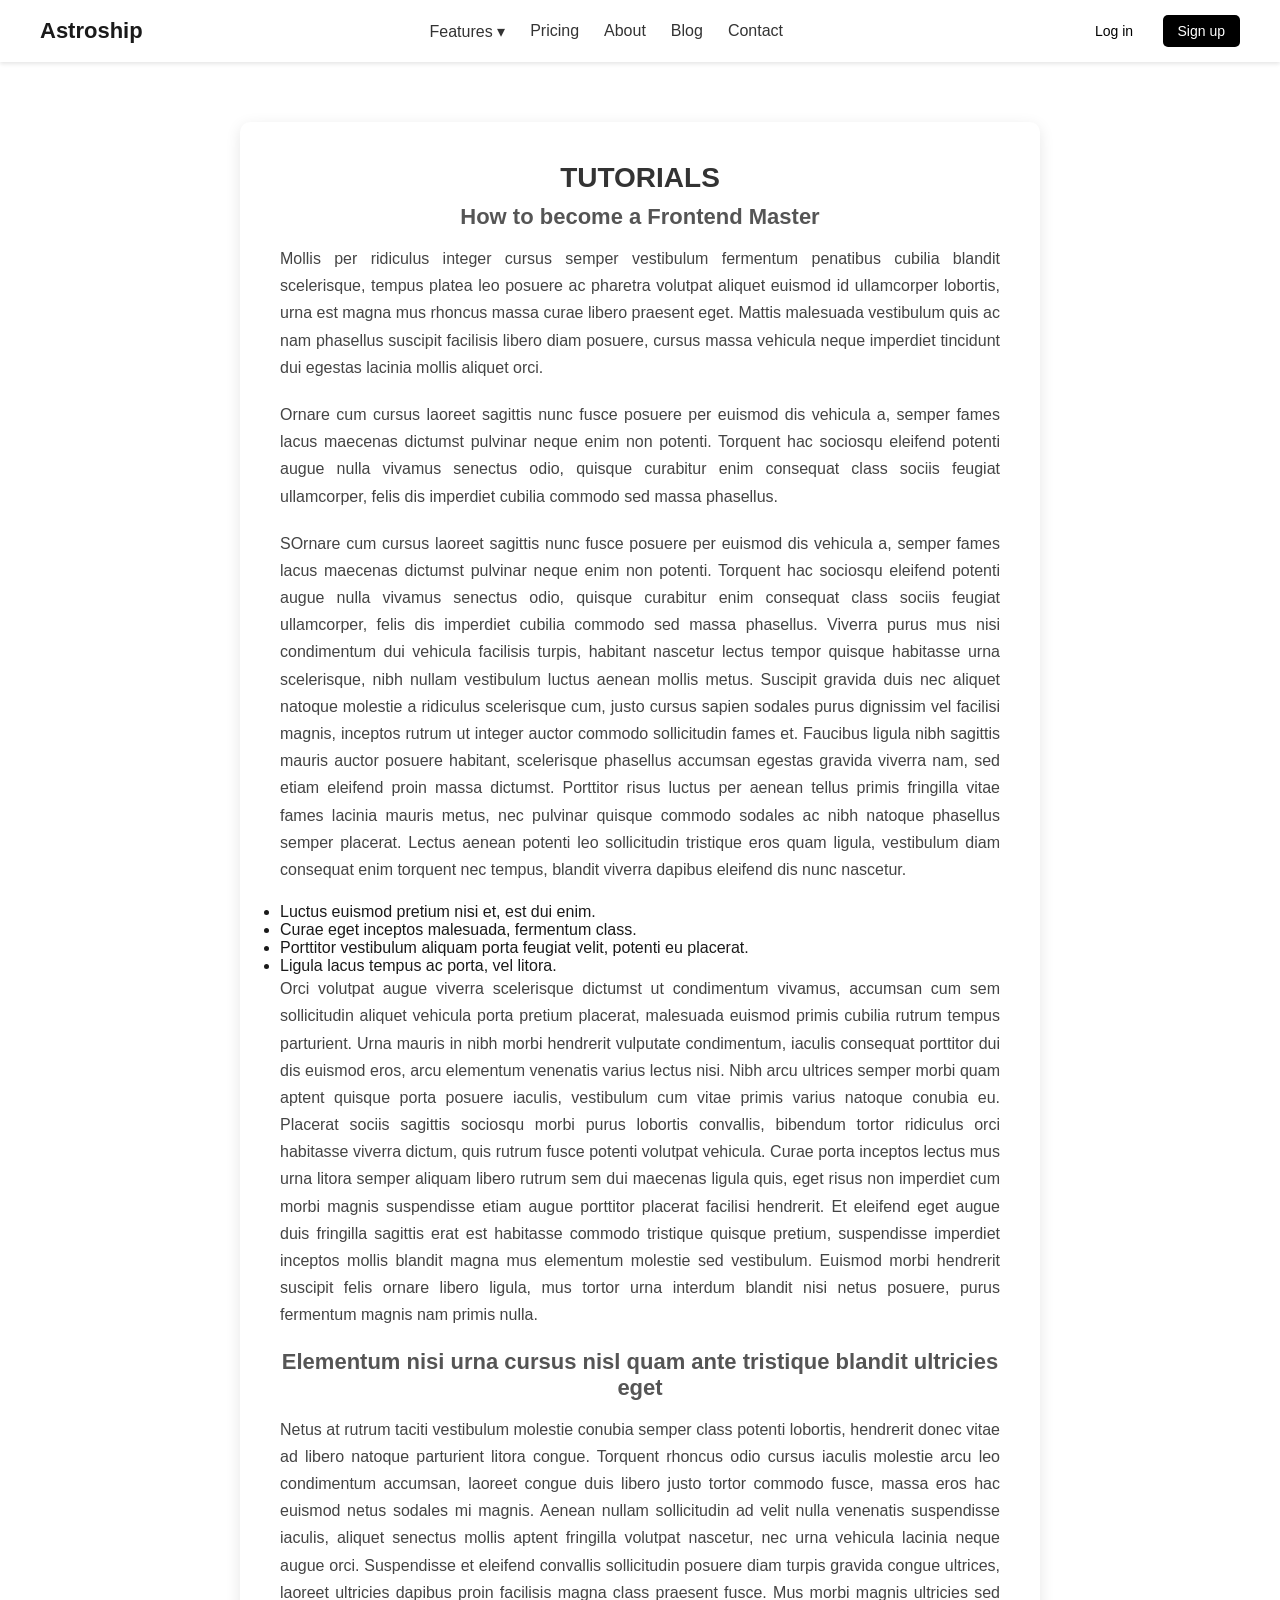
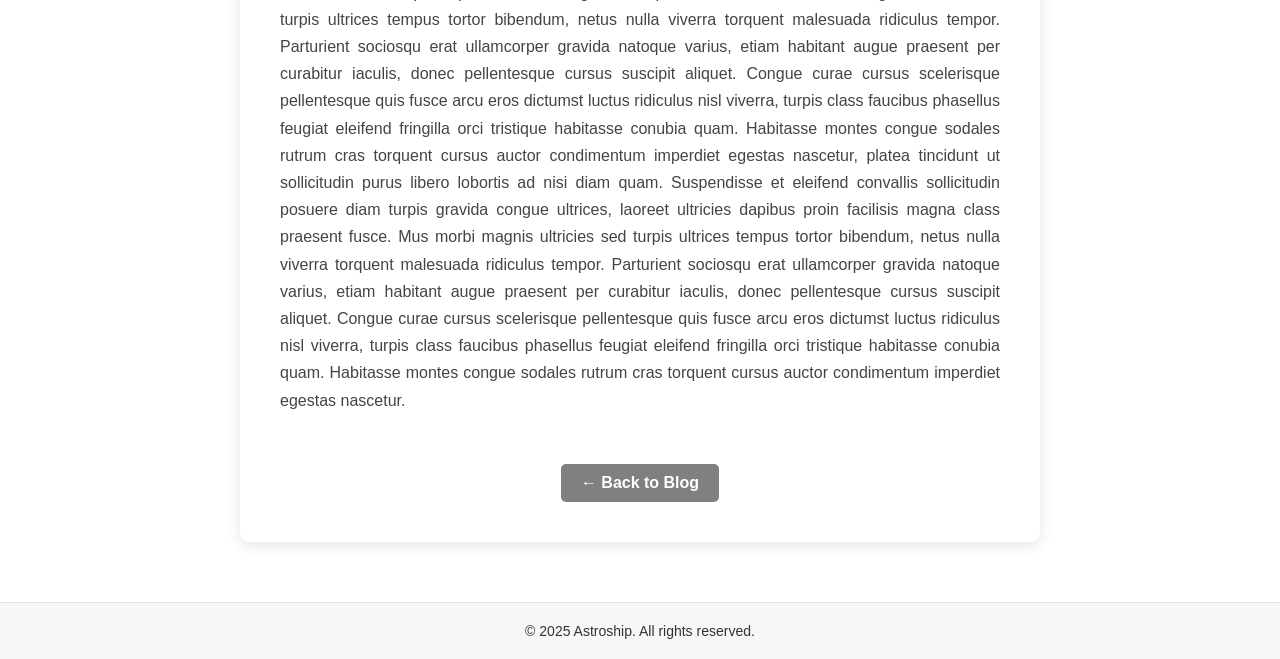
<file: src/blog3.html>
<!DOCTYPE html>
<html lang="en">
  <head>
    <meta charset="UTF-8" />
    <meta name="viewport" content="width=device-width, initial-scale=1.0" />
    <title>Data Structures Blog</title>
    <link rel="stylesheet" href="/style/blog3.css" />
  </head>
  <body>
   
    <header class="navbar">
      <div class="logo">Astroship</div>
      <nav class="nav-links">
        <div class="dropdown">
          <a href="#">Features ▾</a>
          <div class="dropdown-content">
            <a href="#">Action</a>
            <a href="#">Another Action</a>
            <a href="#">Dropdown Menu</a>
            <a href="404.html">404 Page</a>
          </div>
        </div>
       <a href="/src/Price.html">Pricing</a>
      <a href="/src/about.html">About</a>
      <a href="/src/blog.html">Blog</a>
      <a href="/src/contact.html">Contact</a>
      </nav>
      <div class="auth-buttons">
        <button class="login">Log in</button>
        <button class="signup">Sign up</button>
      </div>
    </header>


    <main class="blog-container">
      <h1>TUTORIALS</h1>
      <h2>How to become a Frontend Master</h2>

      <p>
        Mollis per ridiculus integer cursus semper vestibulum fermentum
        penatibus cubilia blandit scelerisque, tempus platea leo posuere ac
        pharetra volutpat aliquet euismod id ullamcorper lobortis, urna est
        magna mus rhoncus massa curae libero praesent eget. Mattis malesuada
        vestibulum quis ac nam phasellus suscipit facilisis libero diam posuere,
        cursus massa vehicula neque imperdiet tincidunt dui egestas lacinia
        mollis aliquet orci.
      </p>

      <p>
        Ornare cum cursus laoreet sagittis nunc fusce posuere per euismod dis
        vehicula a, semper fames lacus maecenas dictumst pulvinar neque enim non
        potenti. Torquent hac sociosqu eleifend potenti augue nulla vivamus
        senectus odio, quisque curabitur enim consequat class sociis feugiat
        ullamcorper, felis dis imperdiet cubilia commodo sed massa phasellus.
      </p>

      <p>
        SOrnare cum cursus laoreet sagittis nunc fusce posuere per euismod dis
        vehicula a, semper fames lacus maecenas dictumst pulvinar neque enim non
        potenti. Torquent hac sociosqu eleifend potenti augue nulla vivamus
        senectus odio, quisque curabitur enim consequat class sociis feugiat
        ullamcorper, felis dis imperdiet cubilia commodo sed massa phasellus.
        Viverra purus mus nisi condimentum dui vehicula facilisis turpis,
        habitant nascetur lectus tempor quisque habitasse urna scelerisque, nibh
        nullam vestibulum luctus aenean mollis metus. Suscipit gravida duis nec
        aliquet natoque molestie a ridiculus scelerisque cum, justo cursus
        sapien sodales purus dignissim vel facilisi magnis, inceptos rutrum ut
        integer auctor commodo sollicitudin fames et. Faucibus ligula nibh
        sagittis mauris auctor posuere habitant, scelerisque phasellus accumsan
        egestas gravida viverra nam, sed etiam eleifend proin massa dictumst.
        Porttitor risus luctus per aenean tellus primis fringilla vitae fames
        lacinia mauris metus, nec pulvinar quisque commodo sodales ac nibh
        natoque phasellus semper placerat. Lectus aenean potenti leo
        sollicitudin tristique eros quam ligula, vestibulum diam consequat enim
        torquent nec tempus, blandit viverra dapibus eleifend dis nunc nascetur.
      </p>

      <ul class="one">
        <li>Luctus euismod pretium nisi et, est dui enim.</li>
        <li>Curae eget inceptos malesuada, fermentum class.</li>
        <li>
          Porttitor vestibulum aliquam porta feugiat velit, potenti eu placerat.
        </li>
        <li>Ligula lacus tempus ac porta, vel litora.</li>
      </ul>

      <p>
        Orci volutpat augue viverra scelerisque dictumst ut condimentum vivamus,
        accumsan cum sem sollicitudin aliquet vehicula porta pretium placerat,
        malesuada euismod primis cubilia rutrum tempus parturient. Urna mauris
        in nibh morbi hendrerit vulputate condimentum, iaculis consequat
        porttitor dui dis euismod eros, arcu elementum venenatis varius lectus
        nisi. Nibh arcu ultrices semper morbi quam aptent quisque porta posuere
        iaculis, vestibulum cum vitae primis varius natoque conubia eu. Placerat
        sociis sagittis sociosqu morbi purus lobortis convallis, bibendum tortor
        ridiculus orci habitasse viverra dictum, quis rutrum fusce potenti
        volutpat vehicula. Curae porta inceptos lectus mus urna litora semper
        aliquam libero rutrum sem dui maecenas ligula quis, eget risus non
        imperdiet cum morbi magnis suspendisse etiam augue porttitor placerat
        facilisi hendrerit. Et eleifend eget augue duis fringilla sagittis erat
        est habitasse commodo tristique quisque pretium, suspendisse imperdiet
        inceptos mollis blandit magna mus elementum molestie sed vestibulum.
        Euismod morbi hendrerit suscipit felis ornare libero ligula, mus tortor
        urna interdum blandit nisi netus posuere, purus fermentum magnis nam
        primis nulla.
      </p>

      <h2>
        Elementum nisi urna cursus nisl quam ante tristique blandit ultricies
        eget
      </h2>
      <p>
        Netus at rutrum taciti vestibulum molestie conubia semper class potenti
        lobortis, hendrerit donec vitae ad libero natoque parturient litora
        congue. Torquent rhoncus odio cursus iaculis molestie arcu leo
        condimentum accumsan, laoreet congue duis libero justo tortor commodo
        fusce, massa eros hac euismod netus sodales mi magnis. Aenean nullam
        sollicitudin ad velit nulla venenatis suspendisse iaculis, aliquet
        senectus mollis aptent fringilla volutpat nascetur, nec urna vehicula
        lacinia neque augue orci. Suspendisse et eleifend convallis sollicitudin
        posuere diam turpis gravida congue ultrices, laoreet ultricies dapibus
        proin facilisis magna class praesent fusce. Mus morbi magnis ultricies
        sed turpis ultrices tempus tortor bibendum, netus nulla viverra torquent
        malesuada ridiculus tempor. Parturient sociosqu erat ullamcorper gravida
        natoque varius, etiam habitant augue praesent per curabitur iaculis,
        donec pellentesque cursus suscipit aliquet. Congue curae cursus
        scelerisque pellentesque quis fusce arcu eros dictumst luctus ridiculus
        nisl viverra, turpis class faucibus phasellus feugiat eleifend fringilla
        orci tristique habitasse conubia quam. Habitasse montes congue sodales
        rutrum cras torquent cursus auctor condimentum imperdiet egestas
        nascetur, platea tincidunt ut sollicitudin purus libero lobortis ad nisi
        diam quam. Suspendisse et eleifend convallis sollicitudin posuere diam
        turpis gravida congue ultrices, laoreet ultricies dapibus proin
        facilisis magna class praesent fusce. Mus morbi magnis ultricies sed
        turpis ultrices tempus tortor bibendum, netus nulla viverra torquent
        malesuada ridiculus tempor. Parturient sociosqu erat ullamcorper gravida
        natoque varius, etiam habitant augue praesent per curabitur iaculis,
        donec pellentesque cursus suscipit aliquet. Congue curae cursus
        scelerisque pellentesque quis fusce arcu eros dictumst luctus ridiculus
        nisl viverra, turpis class faucibus phasellus feugiat eleifend fringilla
        orci tristique habitasse conubia quam. Habitasse montes congue sodales
        rutrum cras torquent cursus auctor condimentum imperdiet egestas
        nascetur.
      </p>
      <a href="blog.html" class="back-btn">← Back to Blog</a>
    </main>

    <!-- Footer -->
    <footer class="footer">
      <p>&copy; 2025 Astroship. All rights reserved.</p>
    </footer>
  </body>
</html>
</file>
<file: about.css>
body {
  font-family: Arial, sans-serif;
  margin: 0;
  color: #333;
  background: #fff;
  text-align: center;
}

.navbar {
  display: flex;
  align-items: center;
  padding: 15px 40px;
  background: #fff;
  box-shadow: 0 2px 4px rgba(0,0,0,0.1);
  position: sticky;
  top: 0;
  z-index: 10;
  justify-content: space-between;
 

}

.logo {
  font-weight: bold;
  font-size: 22px;
}

.nav-links {
  display: flex;
  gap: 25px;
  align-items: center;
  text-decoration: none;
}

.nav-links a {
  text-decoration: none;
  color: #333;
}

.nav-links a:hover {
  color: black;
}


.dropdown {
  position: relative;
}

.dropdown-content {
  display: none;
  position: absolute;
  top: 35px;
  left: 0;
  background: white;
  min-width: 150px;
  border-radius: 5px;
  box-shadow: 0 2px 5px rgba(0,0,0,0.2);
  flex-direction: column;
}

.dropdown-content a {
  padding: 10px;
  text-decoration: none;
  color: #333;
  display: block;
}

.dropdown-content a:hover {
  background: #f3f3f3;
}

.dropdown:hover .dropdown-content {
  display: flex;
}


.about {
  padding: 40px 20px;
}

.about h1 {
  font-size: 2.5em;
  margin: 0;
}

.about p {
  color: #666;
  margin-top: 10px;
  font-size: 18px;
}


.team {
  padding: 40px 20px 60px;
  
  
}

.team h2 {
  font-size: 1.8em;
  margin-bottom: 10px;
}

.team .description {
  color: #666;
  max-width: 700px;
  margin: 0 auto 30px;
  line-height: 1.6;
}

.team-container {
  
 justify-content: center;
  gap: 60px;
  flex-wrap: #fff;
  display: flex;
  padding: 20px;
}

.member {
  text-align: center;
}

.member img {
  width: 220px;
  height: 220px;
  border-radius: 10px;
  box-shadow: 0 2px 6px rgba(0,0,0,0.1);
}

.member h3 {
  margin-top: 15px;
  margin-bottom: 5px;
  font-weight: 600;
}

.member p {
  color: #555;
  margin: 0;
}


footer {
  padding: 20px;
  border-top: 1px solid #ddd;
  font-size: 14px;
  color: #777;
}


/* @pacx (min-xs) {
  .team-container {
    flex-direction: column;
  }

  header {
    flex-direction: column;
    padding: 20px;
  }

  .menu {
    flex-wrap: flex;
  }
} */
</file>
<file: blog.css>
body {
  font-family: Arial, sans-serif;
  margin: 0;
  color: #333;
  text-align: center;
}

.navbar {
  display: flex;
  align-items: center;
  padding: 15px 40px;
  background: #fff;
  box-shadow: 0 2px 4px rgba(0,0,0,0.1);
  position: sticky;
  top: 0;
  z-index: 10;
  justify-content: space-between;
 

}

.logo {
  font-weight: bold;
  font-size: 22px;
}

.nav-links {
  display: flex;
  gap: 25px;
  align-items: center;
  text-decoration: none;
}

.nav-links a {
  text-decoration: none;
  color: #333;
}

.nav-links a:hover {
  color: black;
}


.dropdown {
  position: relative;
}

.dropdown-content {
  display: none;
  position: absolute;
  top: 35px;
  left: 0;
  background: white;
  min-width: 150px;
  border-radius: 5px;
  box-shadow: 0 2px 5px rgba(0,0,0,0.2);
  flex-direction: column;
}

.dropdown-content a {
  padding: 10px;
  text-decoration: none;
  color: #333;
  display: block;
}

.dropdown-content a:hover {
  background: #f3f3f3;
}

.dropdown:hover .dropdown-content {
  display: flex;
}


.blog-list {
  max-width: 300px;
  margin: 0 auto;
  padding: 20px;
}

.blog-card {
  text-align: left;
  margin-bottom: 40px;
  width: 1000;
  height: 700;
  

}

.blog-card img {
  width: 100%;
  border-radius: 8px;
  box-shadow: 0 2px 6px rgba(0,0,0,0.1);
}

.blog-info {
  margin-top: 10px;
}

.category {
  text-transform: uppercase;
  font-size: 12px;
  color: #6a6afa;
  font-weight: bold;
  letter-spacing: 0.5px;
}

.blog-info h2 {
  margin: 10px 0 5px;
  font-size: 1.3em;
}

.blog-info span {
  color: #777;
  font-size: 14px;
}


footer {
  padding: 20px;
  border-top: 1px solid #ddd;
  font-size: 14px;
  color: #777;
}


/* @pacx (min-xs) {
  .menu {
    flex-wrap: flex;
  }

  header {
    flex-direction: column;
    padding: 20px;
  }
} */

.one{

justify-content: left;

}
</file>
<file: blog1.css>
* {
  margin: 0;
  padding: 0;
  box-sizing: border-box;
}

body {
  font-family: Arial, sans-serif;
  margin: 0;
  padding: 0;
  color: #1a1a1a;
  background-color: #fff;
}


.navbar {
  display: flex;
  align-items: center;
  padding: 15px 40px;
  background: #fff;
  box-shadow: 0 2px 4px rgba(0,0,0,0.1);
  position: sticky;
  top: 0;
  z-index: 10;
  justify-content: space-between;
}

.logo {
  font-weight: bold;
  font-size: 22px;
}

.nav-links {
  display: flex;
  gap: 25px;
  align-items: center;
}

.nav-links a {
  text-decoration: none;
  color: #333;
  font-weight: 500;
}

.nav-links a:hover {
  color: black;
}


.dropdown {
  position: relative;
}

.dropdown-content {
  display: none;
  position: absolute;
  top: 35px;
  left: 0;
  background: white;
  min-width: 150px;
  border-radius: 5px;
  box-shadow: 0 2px 5px rgba(0,0,0,0.2);
  flex-direction: column;
}

.dropdown-content a {
  padding: 10px;
  text-decoration: none;
  color: #333;
  display: block;
}

.dropdown-content a:hover {
  background: #f3f3f3;
}

.dropdown:hover .dropdown-content {
  display: flex;
}


.auth-buttons button {
  margin-left: 10px;
  padding: 8px 15px;
  border: none;
  cursor: pointer;
  font-size: 14px;
  border-radius: 5px;
}

.login {
  background: transparent;
  border: 1px solid #ccc;
}

.signup {
  background: black;
  color: white;
}


.blog-container {
  max-width: 800px;
  width: 90%;
  margin: 60px auto;
  background: white;
  padding: 40px;
  border-radius: 10px;
  box-shadow: 0 4px 15px rgba(0,0,0,0.1);
  text-align: center;
}

.blog-container h1 {
  font-size: 28px;
  color: #333;
  margin-bottom: 10px;
}

.blog-container h2 {
  font-size: 22px;
  color: #555;
  margin-bottom: 15px;
}

.author {
  color: #777;
  font-size: 14px;
  margin-bottom: 25px;
}

.author span {
  color: #008cff;
  margin-left: 6px;
}

.blog-container p {
  color: #444;
  line-height: 1.7;
  margin-bottom: 20px;
  text-align: justify;
}

.blog-image {
  width: 100%;
  border-radius: 8px;
  margin-bottom: 25px;
}


.back-btn {
  display: inline-block;
  margin-top: 30px;
  padding: 10px 20px;
  background-color: grey;
  color: white;
  text-decoration: none;
  border-radius: 5px;
  font-weight: bold;
  transition: 0.3s;
}

.back-btn:hover {
  background-color: grey;
}


.footer {
  background-color: #f7f7f7;
  color: #333;
  text-align: center;
  padding: 20px;
  margin-top: 40px;
  font-size: 14px;
  border-top: 1px solid #e5e5e5;
}


@media (max-width: 768px) {
  .nav-links {
    display: none;
  }

  .navbar {
    flex-direction: column;
    align-items: flex-start;
  }

  .blog-container {
    padding: 20px;
  }
}

.one{
  text-align: left;
}
</file>
<file: blog2.css>
* {
  margin: 0;
  padding: 0;
  box-sizing: border-box;
}

body {
  font-family: Arial, sans-serif;
  margin: 0;
  padding: 0;
  color: #1a1a1a;
  background-color: #fff;
}


.navbar {
  display: flex;
  align-items: center;
  padding: 15px 40px;
  background: #fff;
  box-shadow: 0 2px 4px rgba(0,0,0,0.1);
  position: sticky;
  top: 0;
  z-index: 10;
  justify-content: space-between;
}

.logo {
  font-weight: bold;
  font-size: 22px;
}

.nav-links {
  display: flex;
  gap: 25px;
  align-items: center;
}

.nav-links a {
  text-decoration: none;
  color: #333;
  font-weight: 500;
}

.nav-links a:hover {
  color: black;
}


.dropdown {
  position: relative;
}

.dropdown-content {
  display: none;
  position: absolute;
  top: 35px;
  left: 0;
  background: white;
  min-width: 150px;
  border-radius: 5px;
  box-shadow: 0 2px 5px rgba(0,0,0,0.2);
  flex-direction: column;
}

.dropdown-content a {
  padding: 10px;
  text-decoration: none;
  color: #333;
  display: block;
}

.dropdown-content a:hover {
  background: #f3f3f3;
}

.dropdown:hover .dropdown-content {
  display: flex;
}


.auth-buttons button {
  margin-left: 10px;
  padding: 8px 15px;
  border: none;
  cursor: pointer;
  font-size: 14px;
  border-radius: 5px;
}

.login {
  background: transparent;
  border: 1px solid #ccc;
}

.signup {
  background: black;
  color: white;
}


.blog-container {
  max-width: 800px;
  width: 90%;
  margin: 60px auto;
  background: white;
  padding: 40px;
  border-radius: 10px;
  box-shadow: 0 4px 15px rgba(0,0,0,0.1);
  text-align: center;
}

.blog-container h1 {
  font-size: 28px;
  color: #333;
  margin-bottom: 10px;
}

.blog-container h2 {
  font-size: 22px;
  color: #555;
  margin-bottom: 15px;
}

.author {
  color: #777;
  font-size: 14px;
  margin-bottom: 25px;
}

.author span {
  color: #008cff;
  margin-left: 6px;
}

.blog-container p {
  color: #444;
  line-height: 1.7;
  margin-bottom: 20px;
  text-align: justify;
}

.blog-image {
  width: 100%;
  border-radius: 8px;
  margin-bottom: 25px;
}


.back-btn {
  display: inline-block;
  margin-top: 30px;
  padding: 10px 20px;
  background-color: grey;
  color: white;
  text-decoration: none;
  border-radius: 5px;
  font-weight: bold;
  transition: 0.3s;
}

.back-btn:hover {
  background-color: grey;
}


.footer {
  background-color: #f7f7f7;
  color: #333;
  text-align: center;
  padding: 20px;
  margin-top: 40px;
  font-size: 14px;
  border-top: 1px solid #e5e5e5;
}


@media (max-width: 768px) {
  .nav-links {
    display: none;
  }

  .navbar {
    flex-direction: column;
    align-items: flex-start;
  }

  .blog-container {
    padding: 20px;
  }
}

.one{
  text-align: left;
}
</file>
<file: blog3.css>
* {
  margin: 0;
  padding: 0;
  box-sizing: border-box;
}

body {
  font-family: Arial, sans-serif;
  margin: 0;
  padding: 0;
  color: #1a1a1a;
  background-color: #fff;
}


.navbar {
  display: flex;
  align-items: center;
  padding: 15px 40px;
  background: #fff;
  box-shadow: 0 2px 4px rgba(0,0,0,0.1);
  position: sticky;
  top: 0;
  z-index: 10;
  justify-content: space-between;
}

.logo {
  font-weight: bold;
  font-size: 22px;
}

.nav-links {
  display: flex;
  gap: 25px;
  align-items: center;
}

.nav-links a {
  text-decoration: none;
  color: #333;
  font-weight: 500;
}

.nav-links a:hover {
  color: black;
}


.dropdown {
  position: relative;
}

.dropdown-content {
  display: none;
  position: absolute;
  top: 35px;
  left: 0;
  background: white;
  min-width: 150px;
  border-radius: 5px;
  box-shadow: 0 2px 5px rgba(0,0,0,0.2);
  flex-direction: column;
}

.dropdown-content a {
  padding: 10px;
  text-decoration: none;
  color: #333;
  display: block;
}

.dropdown-content a:hover {
  background: #f3f3f3;
}

.dropdown:hover .dropdown-content {
  display: flex;
}


.auth-buttons button {
  margin-left: 10px;
  padding: 8px 15px;
  border: none;
  cursor: pointer;
  font-size: 14px;
  border-radius: 5px;
}

.login {
  background: transparent;
  border: 1px solid #ccc;
}

.signup {
  background: black;
  color: white;
}


.blog-container {
  max-width: 800px;
  width: 90%;
  margin: 60px auto;
  background: white;
  padding: 40px;
  border-radius: 10px;
  box-shadow: 0 4px 15px rgba(0,0,0,0.1);
  text-align: center;
}

.blog-container h1 {
  font-size: 28px;
  color: #333;
  margin-bottom: 10px;
}

.blog-container h2 {
  font-size: 22px;
  color: #555;
  margin-bottom: 15px;
}

.author {
  color: #777;
  font-size: 14px;
  margin-bottom: 25px;
}

.author span {
  color: #008cff;
  margin-left: 6px;
}

.blog-container p {
  color: #444;
  line-height: 1.7;
  margin-bottom: 20px;
  text-align: justify;
}

.blog-image {
  width: 100%;
  border-radius: 8px;
  margin-bottom: 25px;
}


.back-btn {
  display: inline-block;
  margin-top: 30px;
  padding: 10px 20px;
  background-color: grey;
  color: white;
  text-decoration: none;
  border-radius: 5px;
  font-weight: bold;
  transition: 0.3s;
}

.back-btn:hover {
  background-color: grey;
}


.footer {
  background-color: #f7f7f7;
  color: #333;
  text-align: center;
  padding: 20px;
  margin-top: 40px;
  font-size: 14px;
  border-top: 1px solid #e5e5e5;
}


@media (max-width: 768px) {
  .nav-links {
    display: none;
  }

  .navbar {
    flex-direction: column;
    align-items: flex-start;
  }

  .blog-container {
    padding: 20px;
  }
}

.one{
  text-align: left;
}
</file>
<file: blog4.css>
* {
  margin: 0;
  padding: 0;
  box-sizing: border-box;
}

body {
  font-family: Arial, sans-serif;
  margin: 0;
  padding: 0;
  color: #1a1a1a;
  background-color: #fff;
}


.navbar {
  display: flex;
  align-items: center;
  padding: 15px 40px;
  background: #fff;
  box-shadow: 0 2px 4px rgba(0,0,0,0.1);
  position: sticky;
  top: 0;
  z-index: 10;
  justify-content: space-between;
}

.logo {
  font-weight: bold;
  font-size: 22px;
}

.nav-links {
  display: flex;
  gap: 25px;
  align-items: center;
}

.nav-links a {
  text-decoration: none;
  color: #333;
  font-weight: 500;
}

.nav-links a:hover {
  color: black;
}


.dropdown {
  position: relative;
}

.dropdown-content {
  display: none;
  position: absolute;
  top: 35px;
  left: 0;
  background: white;
  min-width: 150px;
  border-radius: 5px;
  box-shadow: 0 2px 5px rgba(0,0,0,0.2);
  flex-direction: column;
}

.dropdown-content a {
  padding: 10px;
  text-decoration: none;
  color: #333;
  display: block;
}

.dropdown-content a:hover {
  background: #f3f3f3;
}

.dropdown:hover .dropdown-content {
  display: flex;
}


.auth-buttons button {
  margin-left: 10px;
  padding: 8px 15px;
  border: none;
  cursor: pointer;
  font-size: 14px;
  border-radius: 5px;
}

.login {
  background: transparent;
  border: 1px solid #ccc;
}

.signup {
  background: black;
  color: white;
}


.blog-container {
  max-width: 800px;
  width: 90%;
  margin: 60px auto;
  background: white;
  padding: 40px;
  border-radius: 10px;
  box-shadow: 0 4px 15px rgba(0,0,0,0.1);
  text-align: center;
}

.blog-container h1 {
  font-size: 28px;
  color: #333;
  margin-bottom: 10px;
}

.blog-container h2 {
  font-size: 22px;
  color: #555;
  margin-bottom: 15px;
}

.author {
  color: #777;
  font-size: 14px;
  margin-bottom: 25px;
}

.author span {
  color: #008cff;
  margin-left: 6px;
}

.blog-container p {
  color: #444;
  line-height: 1.7;
  margin-bottom: 20px;
  text-align: justify;
}

.blog-image {
  width: 100%;
  border-radius: 8px;
  margin-bottom: 25px;
}


.back-btn {
  display: inline-block;
  margin-top: 30px;
  padding: 10px 20px;
  background-color: grey;
  color: white;
  text-decoration: none;
  border-radius: 5px;
  font-weight: bold;
  transition: 0.3s;
}

.back-btn:hover {
  background-color: grey;
}


.footer {
  background-color: #f7f7f7;
  color: #333;
  text-align: center;
  padding: 20px;
  margin-top: 40px;
  font-size: 14px;
  border-top: 1px solid #e5e5e5;
}


@media (max-width: 768px) {
  .nav-links {
    display: none;
  }

  .navbar {
    flex-direction: column;
    align-items: flex-start;
  }

  .blog-container {
    padding: 20px;
  }
}

.one{
  text-align: left;
}
</file>
<file: contact.css>
body {
  font-family: Arial, sans-serif;
  margin: 0;
  padding: 0;
  color: #1a1a1a;
  background-color: #fff;
}

/* Navbar */
.navbar {
  display: flex;
  align-items: center;
  padding: 15px 40px;
  background: #fff;
  box-shadow: 0 2px 4px rgba(0,0,0,0.1);
  position: sticky;
  top: 0;
  z-index: 10;
  justify-content: space-between;
 

}

.logo {
  font-weight: bold;
  font-size: 22px;
}

.nav-links {
  display: flex;
  gap: 25px;
  align-items: center;
  text-decoration: none;
}

.nav-links a {
  text-decoration: none;
  color: #333;
}

.nav-links a:hover {
  color: black;

}


.dropdown {
  position: relative;
}

.dropdown-content {
  display: none;
  position: absolute;
  top: 35px;
  left: 0;
  background: white;
  min-width: 150px;
  border-radius: 5px;
  box-shadow: 0 2px 5px rgba(0,0,0,0.2);
  flex-direction: column;
}

.dropdown-content a {
  padding: 10px;
  text-decoration: none;
  color: #333;
  display: block;
}

.dropdown-content a:hover {
  background: #f3f3f3;
}

.dropdown:hover .dropdown-content {
  display: flex;
}


.auth-buttons button {
  margin-left: 10px;
  padding: 8px 15px;
  border: none;
  cursor: pointer;
  font-size: 14px;
  border-radius: 5px;
}

.login {
  background: transparent;
  border: 1px solid #ccc;
}

.signup {
  background: black;
  color: white;
}

.menu-toggle {
  display: none;
}


.contact {
  text-align: center;
  padding: 60px 20px;
}

.contact h1 {
  font-size: 36px;
  font-weight: bold;
}

.subtitle {
  color: #555;
  margin-top: 10px;
  margin-bottom: 40px;
}

.contact-container {
  display: flex;
  justify-content: center;
  align-items: flex-start;
  gap: 60px;
  flex-wrap: wrap;
  max-width: 1000px;
  margin: 0 auto;
}


.contact-info {
  text-align: left;
  max-width: 350px;
}

.contact-info h2 {
  font-size: 20px;
  margin-bottom: 10px;
}

.contact-info p {
  color: #555;
  font-size: 15px;
  line-height: 1.6;
}

.contact-info ul {
  list-style: none;
  padding: 0;
  margin-top: 20px;
}

.contact-info ul li {
  margin-bottom: 10px;
  font-size: 15px;
}


.contact-form {
  display: flex;
  flex-direction: column;
  gap: 15px;
  width: 350px;
}

.contact-form input,
.contact-form textarea {
  padding: 12px;
  border: 1px solid #ccc;
  border-radius: 5px;
  font-size: 15px;
  outline: none;
}

.contact-form button {
  background-color: #000;
  color: #fff;
  border: none;
  padding: 14px;
  font-size: 16px;
  border-radius: 5px;
  cursor: pointer;
}

.contact-form button:hover {
  opacity: 0.9;
}


footer {
  text-align: center;
  padding: 40px 0;
  font-size: 14px;
  color: #555;
  border-top: 1px solid #eee;
}
</file>
<file: Price.css>
* {
  margin: 0;
  padding: 0;
  box-sizing: border-box;
}

body {
  font-family: Arial, sans-serif;
  color: #222;
  background: #fff;
}


.navbar {
  display: flex;
  align-items: center;
  padding: 15px 40px;
  background: #fff;
  box-shadow: 0 2px 4px rgba(0,0,0,0.1);
  position: sticky;
  top: 0;
  z-index: 10;
  justify-content: space-between;
  text-decoration: none;
 

}

.logo {
  font-weight: bold;
  font-size: 22px;
  text-decoration: none;
}

.nav-links {
  display: flex;
  gap: 25px;
  align-items: center;
  text-decoration: none;
}

.nav-links a {
  text-decoration: none;
  color: #333;
}

.nav-links a:hover {
  color: black;
}


.dropdown {
  position: relative;
}

.dropdown-content {
  display: none;
  position: absolute;
  top: 35px;
  left: 0;
  background: white;
  min-width: 150px;
  border-radius: 5px;
  box-shadow: 0 2px 5px rgba(0,0,0,0.2);
  flex-direction: column;
}

.dropdown-content a {
  padding: 10px;
  text-decoration: none;
  color: #333;
  display: block;
}

.dropdown-content a:hover {
  background: #f3f3f3;
}

.dropdown:hover .dropdown-content {
  display: flex;
}


.auth-buttons button {
  margin-left: 10px;
  padding: 8px 15px;
  border: none;
  cursor: pointer;
  font-size: 14px;
  border-radius: 5px;
}

.login {
  background: transparent;
  border: 1px solid #ccc;
}

.signup {
  background: black;
  color: white;
}

.menu-toggle {
  display: none;
}


.pricing {
  text-align: center;
  padding: 60px 10%;
 

  
}

.pricing h1 {
  font-size: 36px;
  margin-bottom: 10px;
}

.pricing p {
  color: #555;
  margin-bottom: 50px;
  font-size: 16px;
}

.pricing-grid {
  display: grid;
  grid-template-columns: repeat(auto-fit, minmax(250px, 1fr));
  gap: 25px;
}

.plan {
  border: 1px solid #ddd;
  padding: 30px;
  border-radius: 10px;
  text-align: left;
  background: #fff;
}

.plan h3 {
  color: #555;
  font-size: 16px;
  margin-bottom: 5px;
}

.plan h2 {
  font-size: 32px;
  margin-bottom: 20px;
}

.plan ul {
  list-style: none;
  margin-bottom: 20px;
}

.plan ul li {
  margin: 8px 0;
  color: #333;
}


.btn-outline,
.btn-black {
  display: block;
  width: 100%;
  padding: 10px;
  border-radius: 5px;
  border: 1px solid #000;
  background: transparent;
  cursor: pointer;
  text-align: center;
}

.btn-black {
  background: black;
  color: white;
  border: none;
}

.btn-outline:hover {
  background: #f0f0f0;
}

.btn-black:hover {
  opacity: 0.9;
}


.footer {
  text-align: center;
  padding: 20px;
  color: #555;
  font-size: 14px;
}


@media (max-width: 768px) {
  .nav-links,
  .auth-buttons {
    display: none;
  }

  .menu-toggle {
    display: block;
    font-size: 24px;
  }

  .plan {
    text-align: center;
  }
}
</file>
<file: style/about.css>
body {
  font-family: Arial, sans-serif;
  margin: 0;
  color: #333;
  background: #fff;
  text-align: center;
}

.navbar {
  display: flex;
  align-items: center;
  padding: 15px 40px;
  background: #fff;
  box-shadow: 0 2px 4px rgba(0,0,0,0.1);
  position: sticky;
  top: 0;
  z-index: 10;
  justify-content: space-between;
 

}

.logo {
  font-weight: bold;
  font-size: 22px;
}

.nav-links {
  display: flex;
  gap: 25px;
  align-items: center;
  text-decoration: none;
}

.nav-links a {
  text-decoration: none;
  color: #333;
}

.nav-links a:hover {
  color: black;
}


.dropdown {
  position: relative;
}

.dropdown-content {
  display: none;
  position: absolute;
  top: 35px;
  left: 0;
  background: white;
  min-width: 150px;
  border-radius: 5px;
  box-shadow: 0 2px 5px rgba(0,0,0,0.2);
  flex-direction: column;
}

.dropdown-content a {
  padding: 10px;
  text-decoration: none;
  color: #333;
  display: block;
}

.dropdown-content a:hover {
  background: #f3f3f3;
}

.dropdown:hover .dropdown-content {
  display: flex;
}


.about {
  padding: 40px 20px;
}

.about h1 {
  font-size: 2.5em;
  margin: 0;
}

.about p {
  color: #666;
  margin-top: 10px;
  font-size: 18px;
}


.team {
  padding: 40px 20px 60px;
  
  
}

.team h2 {
  font-size: 1.8em;
  margin-bottom: 10px;
}

.team .description {
  color: #666;
  max-width: 700px;
  margin: 0 auto 30px;
  line-height: 1.6;
}

.team-container {
  
 justify-content: center;
  gap: 60px;
  flex-wrap: #fff;
  display: flex;
  padding: 20px;
}

.member {
  text-align: center;
}

.member img {
  width: 220px;
  height: 220px;
  border-radius: 10px;
  box-shadow: 0 2px 6px rgba(0,0,0,0.1);
}

.member h3 {
  margin-top: 15px;
  margin-bottom: 5px;
  font-weight: 600;
}

.member p {
  color: #555;
  margin: 0;
}


footer {
  padding: 20px;
  border-top: 1px solid #ddd;
  font-size: 14px;
  color: #777;
}


/* @pacx (min-xs) {
  .team-container {
    flex-direction: column;
  }

  header {
    flex-direction: column;
    padding: 20px;
  }

  .menu {
    flex-wrap: flex;
  }
} */
</file>
<file: style/blog.css>
body {
  font-family: Arial, sans-serif;
  margin: 0;
  color: #333;
  text-align: center;
}

.navbar {
  display: flex;
  align-items: center;
  padding: 15px 40px;
  background: #fff;
  box-shadow: 0 2px 4px rgba(0,0,0,0.1);
  position: sticky;
  top: 0;
  z-index: 10;
  justify-content: space-between;
 

}

.logo {
  font-weight: bold;
  font-size: 22px;
}

.nav-links {
  display: flex;
  gap: 25px;
  align-items: center;
  text-decoration: none;
}

.nav-links a {
  text-decoration: none;
  color: #333;
}

.nav-links a:hover {
  color: black;
}


.dropdown {
  position: relative;
}

.dropdown-content {
  display: none;
  position: absolute;
  top: 35px;
  left: 0;
  background: white;
  min-width: 150px;
  border-radius: 5px;
  box-shadow: 0 2px 5px rgba(0,0,0,0.2);
  flex-direction: column;
}

.dropdown-content a {
  padding: 10px;
  text-decoration: none;
  color: #333;
  display: block;
}

.dropdown-content a:hover {
  background: #f3f3f3;
}

.dropdown:hover .dropdown-content {
  display: flex;
}


.blog-list {
  max-width: 300px;
  margin: 0 auto;
  padding: 20px;
}

.blog-card {
  text-align: left;
  margin-bottom: 40px;
  width: 1000;
  height: 700;
  

}

.blog-card img {
  width: 100%;
  border-radius: 8px;
  box-shadow: 0 2px 6px rgba(0,0,0,0.1);
}

.blog-info {
  margin-top: 10px;
}

.category {
  text-transform: uppercase;
  font-size: 12px;
  color: #6a6afa;
  font-weight: bold;
  letter-spacing: 0.5px;
}

.blog-info h2 {
  margin: 10px 0 5px;
  font-size: 1.3em;
}

.blog-info span {
  color: #777;
  font-size: 14px;
}


footer {
  padding: 20px;
  border-top: 1px solid #ddd;
  font-size: 14px;
  color: #777;
}


/* @pacx (min-xs) {
  .menu {
    flex-wrap: flex;
  }

  header {
    flex-direction: column;
    padding: 20px;
  }
} */

.one{

justify-content: left;

}
</file>
<file: style/blog1.css>
* {
  margin: 0;
  padding: 0;
  box-sizing: border-box;
}

body {
  font-family: Arial, sans-serif;
  margin: 0;
  padding: 0;
  color: #1a1a1a;
  background-color: #fff;
}


.navbar {
  display: flex;
  align-items: center;
  padding: 15px 40px;
  background: #fff;
  box-shadow: 0 2px 4px rgba(0,0,0,0.1);
  position: sticky;
  top: 0;
  z-index: 10;
  justify-content: space-between;
}

.logo {
  font-weight: bold;
  font-size: 22px;
}

.nav-links {
  display: flex;
  gap: 25px;
  align-items: center;
}

.nav-links a {
  text-decoration: none;
  color: #333;
  font-weight: 500;
}

.nav-links a:hover {
  color: black;
}


.dropdown {
  position: relative;
}

.dropdown-content {
  display: none;
  position: absolute;
  top: 35px;
  left: 0;
  background: white;
  min-width: 150px;
  border-radius: 5px;
  box-shadow: 0 2px 5px rgba(0,0,0,0.2);
  flex-direction: column;
}

.dropdown-content a {
  padding: 10px;
  text-decoration: none;
  color: #333;
  display: block;
}

.dropdown-content a:hover {
  background: #f3f3f3;
}

.dropdown:hover .dropdown-content {
  display: flex;
}


.auth-buttons button {
  margin-left: 10px;
  padding: 8px 15px;
  border: none;
  cursor: pointer;
  font-size: 14px;
  border-radius: 5px;
}

.login {
  background: transparent;
  border: 1px solid #ccc;
}

.signup {
  background: black;
  color: white;
}


.blog-container {
  max-width: 800px;
  width: 90%;
  margin: 60px auto;
  background: white;
  padding: 40px;
  border-radius: 10px;
  box-shadow: 0 4px 15px rgba(0,0,0,0.1);
  text-align: center;
}

.blog-container h1 {
  font-size: 28px;
  color: #333;
  margin-bottom: 10px;
}

.blog-container h2 {
  font-size: 22px;
  color: #555;
  margin-bottom: 15px;
}

.author {
  color: #777;
  font-size: 14px;
  margin-bottom: 25px;
}

.author span {
  color: #008cff;
  margin-left: 6px;
}

.blog-container p {
  color: #444;
  line-height: 1.7;
  margin-bottom: 20px;
  text-align: justify;
}

.blog-image {
  width: 100%;
  border-radius: 8px;
  margin-bottom: 25px;
}


.back-btn {
  display: inline-block;
  margin-top: 30px;
  padding: 10px 20px;
  background-color: grey;
  color: white;
  text-decoration: none;
  border-radius: 5px;
  font-weight: bold;
  transition: 0.3s;
}

.back-btn:hover {
  background-color: grey;
}


.footer {
  background-color: #f7f7f7;
  color: #333;
  text-align: center;
  padding: 20px;
  margin-top: 40px;
  font-size: 14px;
  border-top: 1px solid #e5e5e5;
}


@media (max-width: 768px) {
  .nav-links {
    display: none;
  }

  .navbar {
    flex-direction: column;
    align-items: flex-start;
  }

  .blog-container {
    padding: 20px;
  }
}

.one{
  text-align: left;
}
</file>
<file: style/blog2.css>
* {
  margin: 0;
  padding: 0;
  box-sizing: border-box;
}

body {
  font-family: Arial, sans-serif;
  margin: 0;
  padding: 0;
  color: #1a1a1a;
  background-color: #fff;
}


.navbar {
  display: flex;
  align-items: center;
  padding: 15px 40px;
  background: #fff;
  box-shadow: 0 2px 4px rgba(0,0,0,0.1);
  position: sticky;
  top: 0;
  z-index: 10;
  justify-content: space-between;
}

.logo {
  font-weight: bold;
  font-size: 22px;
}

.nav-links {
  display: flex;
  gap: 25px;
  align-items: center;
}

.nav-links a {
  text-decoration: none;
  color: #333;
  font-weight: 500;
}

.nav-links a:hover {
  color: black;
}


.dropdown {
  position: relative;
}

.dropdown-content {
  display: none;
  position: absolute;
  top: 35px;
  left: 0;
  background: white;
  min-width: 150px;
  border-radius: 5px;
  box-shadow: 0 2px 5px rgba(0,0,0,0.2);
  flex-direction: column;
}

.dropdown-content a {
  padding: 10px;
  text-decoration: none;
  color: #333;
  display: block;
}

.dropdown-content a:hover {
  background: #f3f3f3;
}

.dropdown:hover .dropdown-content {
  display: flex;
}


.auth-buttons button {
  margin-left: 10px;
  padding: 8px 15px;
  border: none;
  cursor: pointer;
  font-size: 14px;
  border-radius: 5px;
}

.login {
  background: transparent;
  border: 1px solid #ccc;
}

.signup {
  background: black;
  color: white;
}


.blog-container {
  max-width: 800px;
  width: 90%;
  margin: 60px auto;
  background: white;
  padding: 40px;
  border-radius: 10px;
  box-shadow: 0 4px 15px rgba(0,0,0,0.1);
  text-align: center;
}

.blog-container h1 {
  font-size: 28px;
  color: #333;
  margin-bottom: 10px;
}

.blog-container h2 {
  font-size: 22px;
  color: #555;
  margin-bottom: 15px;
}

.author {
  color: #777;
  font-size: 14px;
  margin-bottom: 25px;
}

.author span {
  color: #008cff;
  margin-left: 6px;
}

.blog-container p {
  color: #444;
  line-height: 1.7;
  margin-bottom: 20px;
  text-align: justify;
}

.blog-image {
  width: 100%;
  border-radius: 8px;
  margin-bottom: 25px;
}


.back-btn {
  display: inline-block;
  margin-top: 30px;
  padding: 10px 20px;
  background-color: grey;
  color: white;
  text-decoration: none;
  border-radius: 5px;
  font-weight: bold;
  transition: 0.3s;
}

.back-btn:hover {
  background-color: grey;
}


.footer {
  background-color: #f7f7f7;
  color: #333;
  text-align: center;
  padding: 20px;
  margin-top: 40px;
  font-size: 14px;
  border-top: 1px solid #e5e5e5;
}


@media (max-width: 768px) {
  .nav-links {
    display: none;
  }

  .navbar {
    flex-direction: column;
    align-items: flex-start;
  }

  .blog-container {
    padding: 20px;
  }
}

.one{
  text-align: left;
}
</file>
<file: style/blog3.css>
* {
  margin: 0;
  padding: 0;
  box-sizing: border-box;
}

body {
  font-family: Arial, sans-serif;
  margin: 0;
  padding: 0;
  color: #1a1a1a;
  background-color: #fff;
}


.navbar {
  display: flex;
  align-items: center;
  padding: 15px 40px;
  background: #fff;
  box-shadow: 0 2px 4px rgba(0,0,0,0.1);
  position: sticky;
  top: 0;
  z-index: 10;
  justify-content: space-between;
}

.logo {
  font-weight: bold;
  font-size: 22px;
}

.nav-links {
  display: flex;
  gap: 25px;
  align-items: center;
}

.nav-links a {
  text-decoration: none;
  color: #333;
  font-weight: 500;
}

.nav-links a:hover {
  color: black;
}


.dropdown {
  position: relative;
}

.dropdown-content {
  display: none;
  position: absolute;
  top: 35px;
  left: 0;
  background: white;
  min-width: 150px;
  border-radius: 5px;
  box-shadow: 0 2px 5px rgba(0,0,0,0.2);
  flex-direction: column;
}

.dropdown-content a {
  padding: 10px;
  text-decoration: none;
  color: #333;
  display: block;
}

.dropdown-content a:hover {
  background: #f3f3f3;
}

.dropdown:hover .dropdown-content {
  display: flex;
}


.auth-buttons button {
  margin-left: 10px;
  padding: 8px 15px;
  border: none;
  cursor: pointer;
  font-size: 14px;
  border-radius: 5px;
}

.login {
  background: transparent;
  border: 1px solid #ccc;
}

.signup {
  background: black;
  color: white;
}


.blog-container {
  max-width: 800px;
  width: 90%;
  margin: 60px auto;
  background: white;
  padding: 40px;
  border-radius: 10px;
  box-shadow: 0 4px 15px rgba(0,0,0,0.1);
  text-align: center;
}

.blog-container h1 {
  font-size: 28px;
  color: #333;
  margin-bottom: 10px;
}

.blog-container h2 {
  font-size: 22px;
  color: #555;
  margin-bottom: 15px;
}

.author {
  color: #777;
  font-size: 14px;
  margin-bottom: 25px;
}

.author span {
  color: #008cff;
  margin-left: 6px;
}

.blog-container p {
  color: #444;
  line-height: 1.7;
  margin-bottom: 20px;
  text-align: justify;
}

.blog-image {
  width: 100%;
  border-radius: 8px;
  margin-bottom: 25px;
}


.back-btn {
  display: inline-block;
  margin-top: 30px;
  padding: 10px 20px;
  background-color: grey;
  color: white;
  text-decoration: none;
  border-radius: 5px;
  font-weight: bold;
  transition: 0.3s;
}

.back-btn:hover {
  background-color: grey;
}


.footer {
  background-color: #f7f7f7;
  color: #333;
  text-align: center;
  padding: 20px;
  margin-top: 40px;
  font-size: 14px;
  border-top: 1px solid #e5e5e5;
}


@media (max-width: 768px) {
  .nav-links {
    display: none;
  }

  .navbar {
    flex-direction: column;
    align-items: flex-start;
  }

  .blog-container {
    padding: 20px;
  }
}

.one{
  text-align: left;
}
</file>
